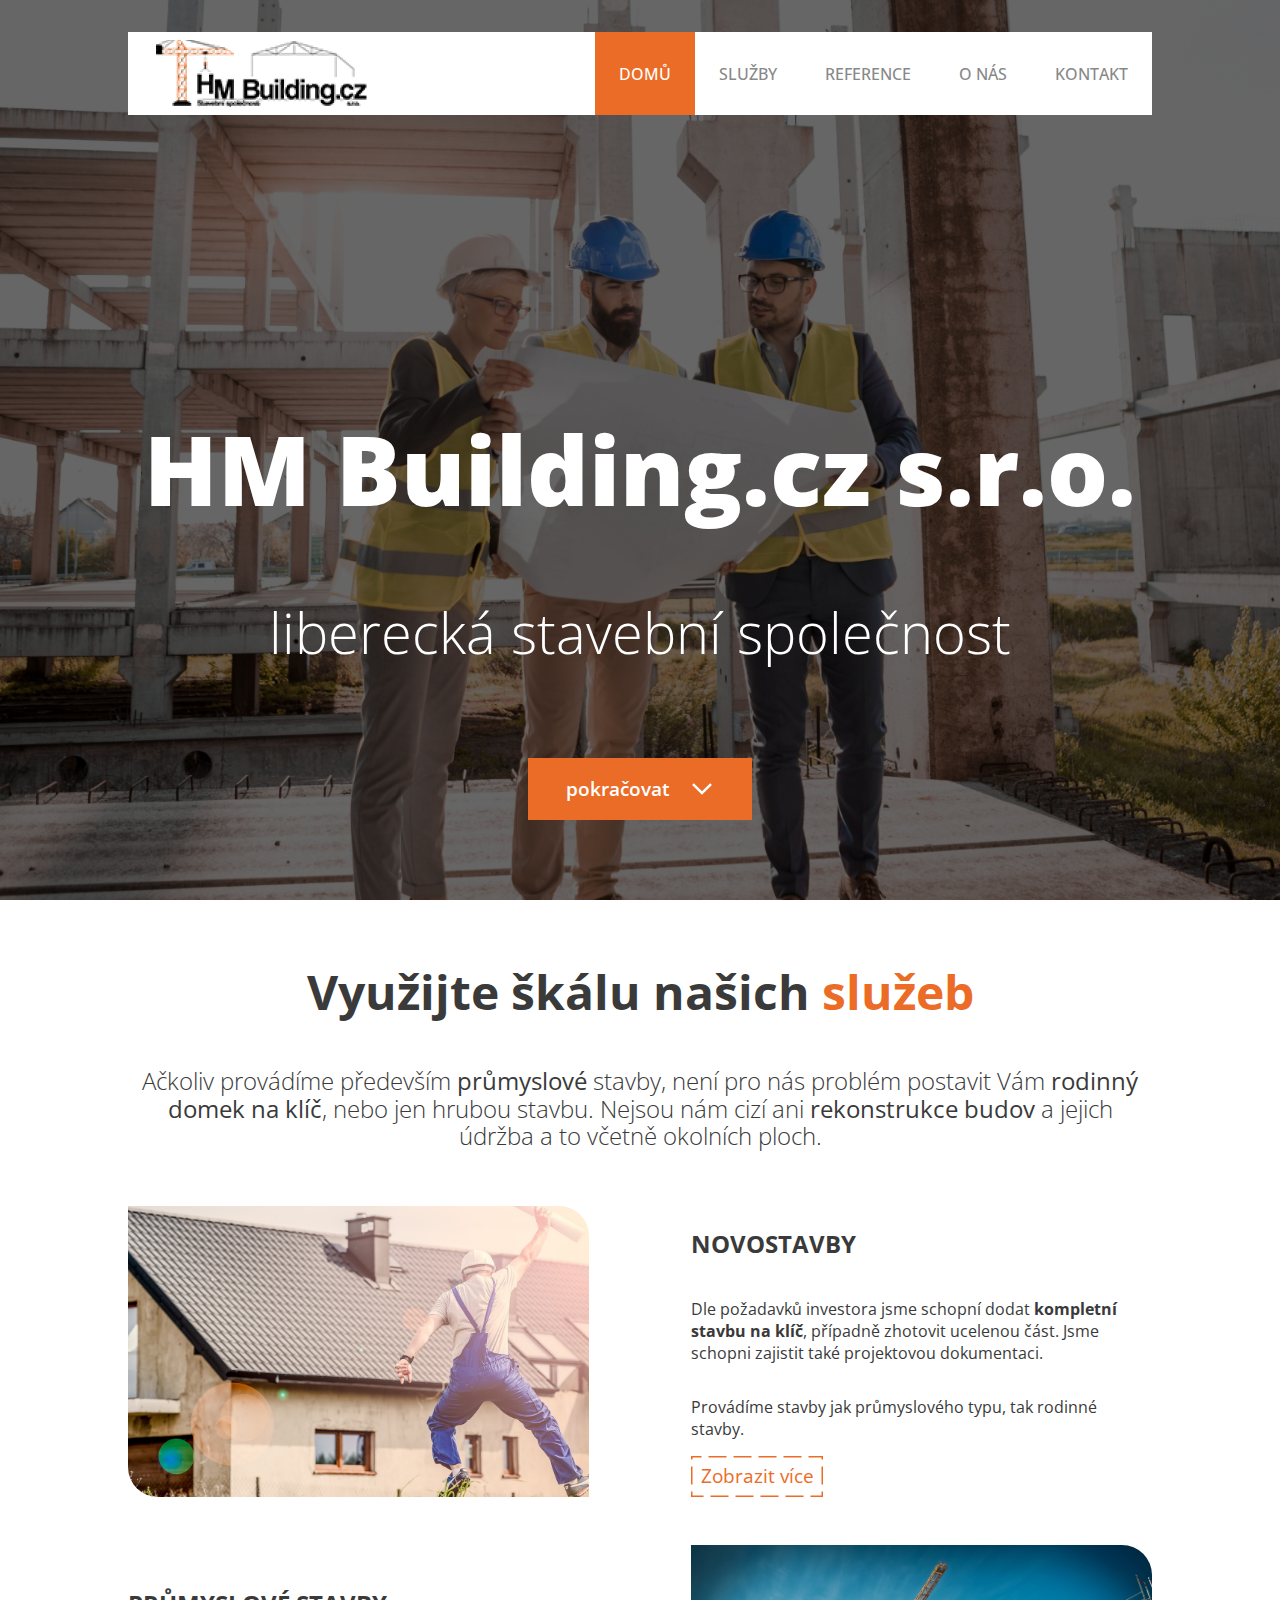
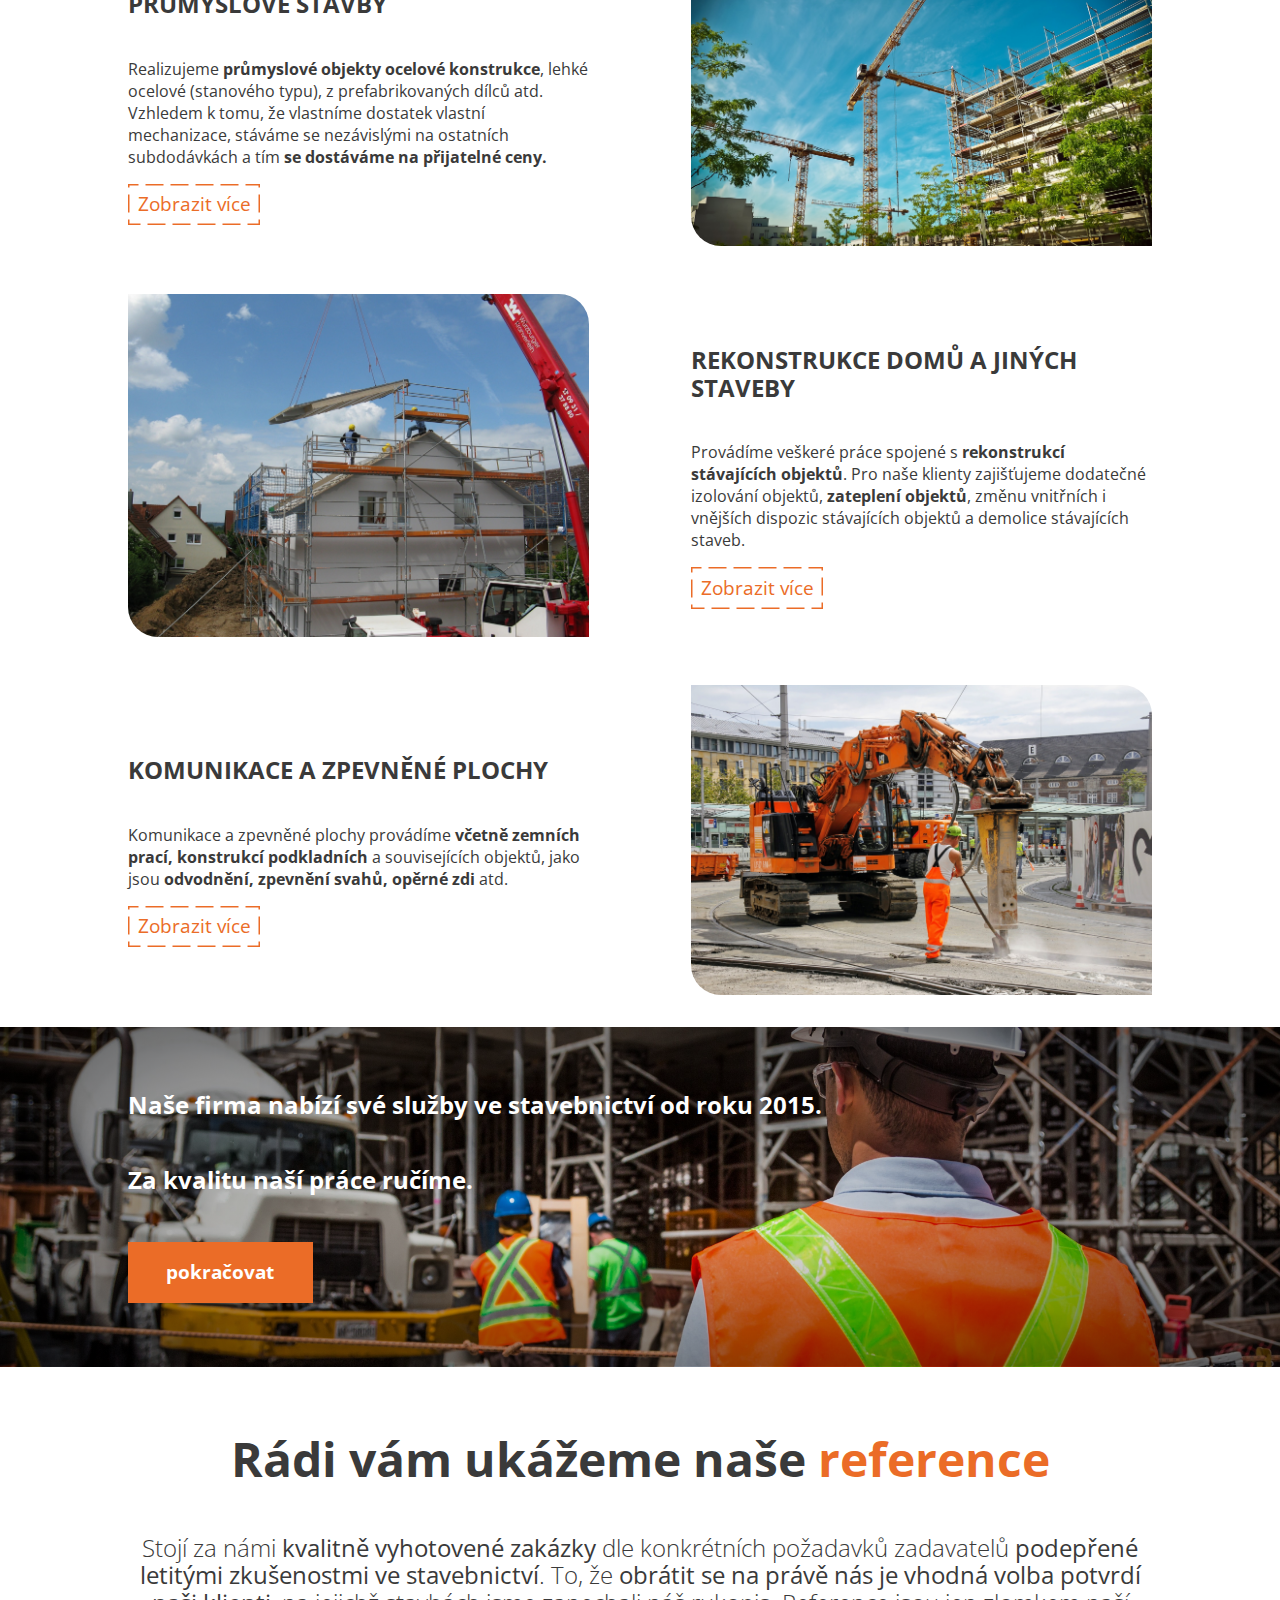
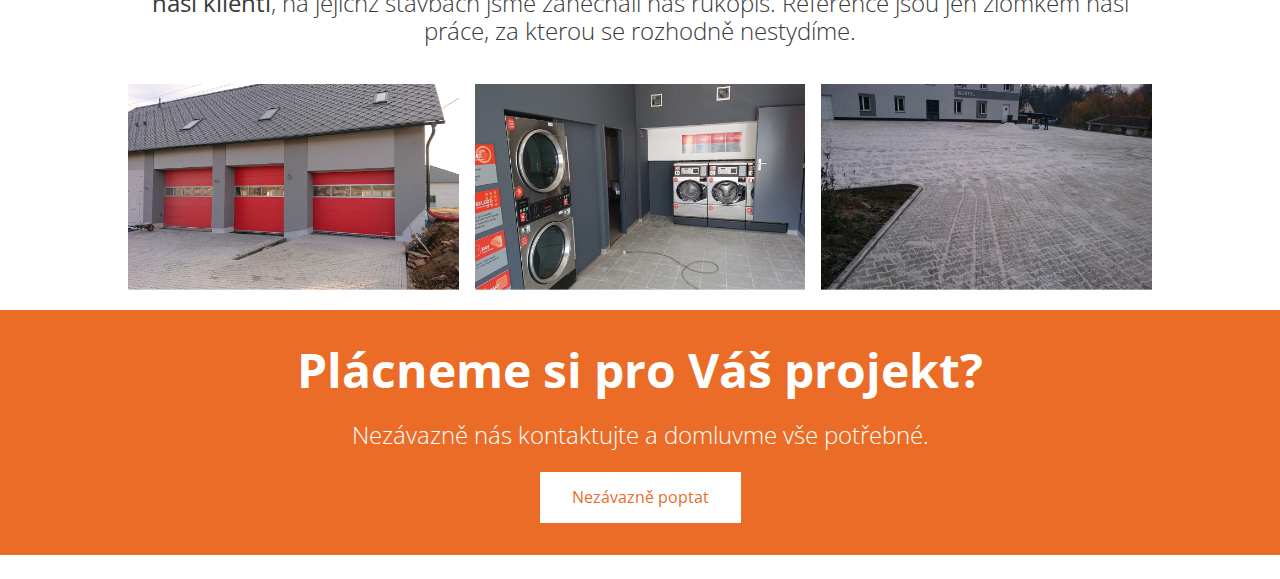
<file: index.html>
<!DOCTYPE html>
<html lang="cs">

<head>
    <meta charset="UTF-8">
    <meta name="viewport" content="width=device-width, initial-scale=1.0">
    <meta http-equiv="X-UA-Compatible" content="ie=edge">
    <meta name="HM Building.cz s.r.o." content="liberecká stavební společnost">
    <meta name="keywords" content="html,cheatsheet" />
    <title>HM Building.cz s.r.o.</title>
    <link rel="logo" href="media/logo.png">
    <link type="text/css" rel="stylesheet" href="styles/main-style.css">
    <link type="text/css" href="styles/normalize.css" rel="stylesheet">

</head>

<body>
    <header>
        <nav class="topnav" id="myTopnav">
            <div class="topnav-info">
                <a href="index.html" class="lg"></a>
                <a class="icon" id="menu">
                    <p class="topnav-info-menu" id="menu">MENU</p>
                    <img src="media/lines.svg" style="height: 50px; width: 50px;" id="menu" alt="menu">
                </a>
            </div>
            <menu class="links links" id="menu-inside">
                <li><a href="index.html" class="active">Domů</a></li>
                <li><a href="./index.html#sluzba">Služby</a></li>
                <li><a href="./index.html#reference">Reference</a></li>
                <li><a href="pages/o-nas.html">O nás</a></li>
                <li><a href="pages/kontakty.html">Kontakt</a></li>
            </menu>
        </nav>
        <div class="header-welcome-info">
            <h1 class="header-welcome-info-name">HM Building.cz s.r.o.</h1>
            <h1 class="header-welcome-info-desc">liberecká stavební společnost</h1>
            <a class="header-welcome-info-btn" href="#sluzby">
                <span>pokračovat</span><img src="media/arrow_back_ios_24px_outlined.svg" style="transform: rotate(-0.25turn)">
            </a>
        </div>
    </header>
    <main class="content-wrapper">

        <div class="content-wrapper-info" id="sluzby">
            <p class="content-wrapper-info-h">Využijte škálu našich <span class="orange">služeb</span></p>
            <p class="content-wrapper-info-p">Ačkoliv provádíme především <b>průmyslové</b> stavby, není pro nás problém postavit Vám <b>rodinný domek na klíč</b>, nebo jen hrubou stavbu. Nejsou nám cizí ani <b>rekonstrukce budov</b> a jejich údržba a to včetně okolních ploch.</p>
        </div>

        <div class="content-wrapper-combs" id="sluzba">
            <div class="content-wrapper-combs__img"><img class="image-responsive" src="media/sluzba-novostavby-1200w.jpg"></div>
            <div class="content-wrapper-combes__text">
                <h3 class="content-wrapper-combs__header">Novostavby</h3>
                <p class="content-wrapper-combs__desc">Dle požadavků investora jsme schopní dodat <b>kompletní stavbu na klíč</b>, případně zhotovit ucelenou část. Jsme schopni zajistit také projektovou dokumentaci. </p>
                <p class="content-wrapper-combs__desc">Provádíme stavby jak průmyslového typu, tak rodinné stavby.</p>
                <div><a class="content-wrapper-combs__btn orange" href="pages/novostavby.html">Zobrazit více</a></div>
            </div>
        </div>

        <div class="content-wrapper-combs">

            <div class="content-wrapper-combs__img"><img class="image-responsive" src="media/sluzba-prumyslove-stavby-1920w.jpg"></div>
            <div class="content-wrapper-combes__text">
                <h3 class="content-wrapper-combs__header">Průmyslové stavby</h3>
                <p class="content-wrapper-combs__desc">Realizujeme <b>průmyslové objekty ocelové konstrukce</b>, lehké ocelové (stanového typu), z prefabrikovaných dílců atd. Vzhledem k tomu, že vlastníme dostatek vlastní mechanizace, stáváme se nezávislými na ostatních subdodávkách a tím <b>se dostáváme na přijatelné ceny.</b></p>
                <div><a class="content-wrapper-combs__btn orange" href="pages/prumyslove-stavby.html">Zobrazit více</a></div>
            </div>
        </div>

        <div class="content-wrapper-combs">
            <div class="content-wrapper-combs__img"><img class="image-responsive" src="media/sluzba-rekonstrukce-1920w.jpg"></div>
            <div class="content-wrapper-combes__text">
                <h3 class="content-wrapper-combs__header">Rekonstrukce domů a jiných staveby</h3>
                <p class="content-wrapper-combs__desc">Provádíme veškeré práce spojené s <b>rekonstrukcí stávajících objektů</b>. Pro naše klienty zajišťujeme dodatečné izolování objektů, <b>zateplení objektů</b>, změnu vnitřních i vnějších dispozic stávajících objektů a demolice stávajících staveb.</p>
                <div><a class="content-wrapper-combs__btn orange" href="pages/rekonstrukce-domu.html">Zobrazit více</a></div>
            </div>
        </div>

        <div class="content-wrapper-combs">
            <div class="content-wrapper-combs__img"><img class="image-responsive" src="media/sluzba-komunikace-a-zpevnene-plochy-1200w.jpg"></div>
            <div class="content-wrapper-combes__text">
                <h3 class="content-wrapper-combs__header">Komunikace a zpevněné plochy</h3>
                <p class="content-wrapper-combs__desc">Komunikace a zpevněné plochy provádíme <b>včetně zemních prací, konstrukcí podkladních</b> a souvisejících objektů, jako jsou <b>odvodnění, zpevnění svahů, opěrné zdi</b> atd.</p>
                <div><a class="content-wrapper-combs__btn orange" href="pages/komunikace-a-zpevnene-plochy.html">Zobrazit více</a></div>
            </div>
        </div>

        <div class="content-wrapper-infostoppper">
            <p class="content-wrapper-infostoppper__p">Naše firma nabízí své služby ve stavebnictví od roku 2015.</p>
            <p class="content-wrapper-infostoppper__p">Za kvalitu naší práce ručíme.</p>
            <a class="content-wrapper-infostoppper__btn" href="pages/kontakty.html">pokračovat</a>
        </div>
        <div class="content-wrapper-info">
            <p class="content-wrapper-info-h">Rádi vám ukážeme naše <span class="orange">reference</span></p>
            <p class="content-wrapper-info-p">Stojí za námi <b>kvalitně vyhotovené zakázky</b> dle konkrétních požadavků zadavatelů <b>podepřené letitými zkušenostmi ve stavebnictví</b>. To, že <b>obrátit se na právě nás je vhodná volba potvrdí naši klienti</b>, na jejichž stavbách jsme zanechali náš rukopis. Reference jsou jen zlomkem naší práce, za kterou se rozhodně nestydíme.</p>
        </div>
        <div class="content-wrapper-reference" id="reference">
            <a class="content-wrapper-reference-item" href="pages/hasicska-zbrojnice.html">
                <img src="media/reference/reference-hasicska-zbrojnice-600w.jpg" class="content-wrapper-reference-item__img">
                <p class="content-wrapper-reference-item__header">Hasičská zbrojnice</p>
                <p class="content-wrapper-reference-item__p">celková rekonstrukce</p>
            </a>
            <a class="content-wrapper-reference-item" href="pages/samoobsluzna-pradelna.html">
                <img src="media/reference/reference-pradelna-600w.jpg" class="content-wrapper-reference-item__img">
                <p class="content-wrapper-reference-item__header">Samoobslužná prádelna</p>
                <p class="content-wrapper-reference-item__p">stavební úpravy a opravy</p>
            </a>
            <a class="content-wrapper-reference-item" href="pages/venkovni-plochy-restyl.html">
                <img src="media/reference/reference-plocha-600w.jpg" class="content-wrapper-reference-item__img">
                <p class="content-wrapper-reference-item__header">Venkovní plochy Restyl</p>
                <p class="content-wrapper-reference-item__p">provedení venkovnách ploch</p>
            </a>
        </div>
    </main>

    <nav>

    </nav>
    <footer class="footer">
        <p class="ftr-1st-text">Plácneme si pro Váš projekt?</p>
        <p class="ftr-2nd-text">Nezávazně nás kontaktujte a domluvme vše potřebné.</p>
        <a class="btn-ftr" href="pages/kontakty.html">
            Nezávazně poptat
        </a>
    </footer>


    <script>
        var menuIcon = document.getElementById("menu");
        var menuInside = document.getElementById("menu-inside");

        menuIcon.addEventListener('click', function() {
            if (menuInside.classList.contains("links-open")) {
                menuInside.className = "links";
            } else {
                menuInside.className = "links-open";
            }
        });

        window.addEventListener('click', function(e) {
            if (menuInside.classList.contains("links-open") &&
                e.target.id != "menu-inside" &&
                e.target.id != "menu") {
                menuInside.className = "links";
            }
        });
    </script>
</body></html>
</file>
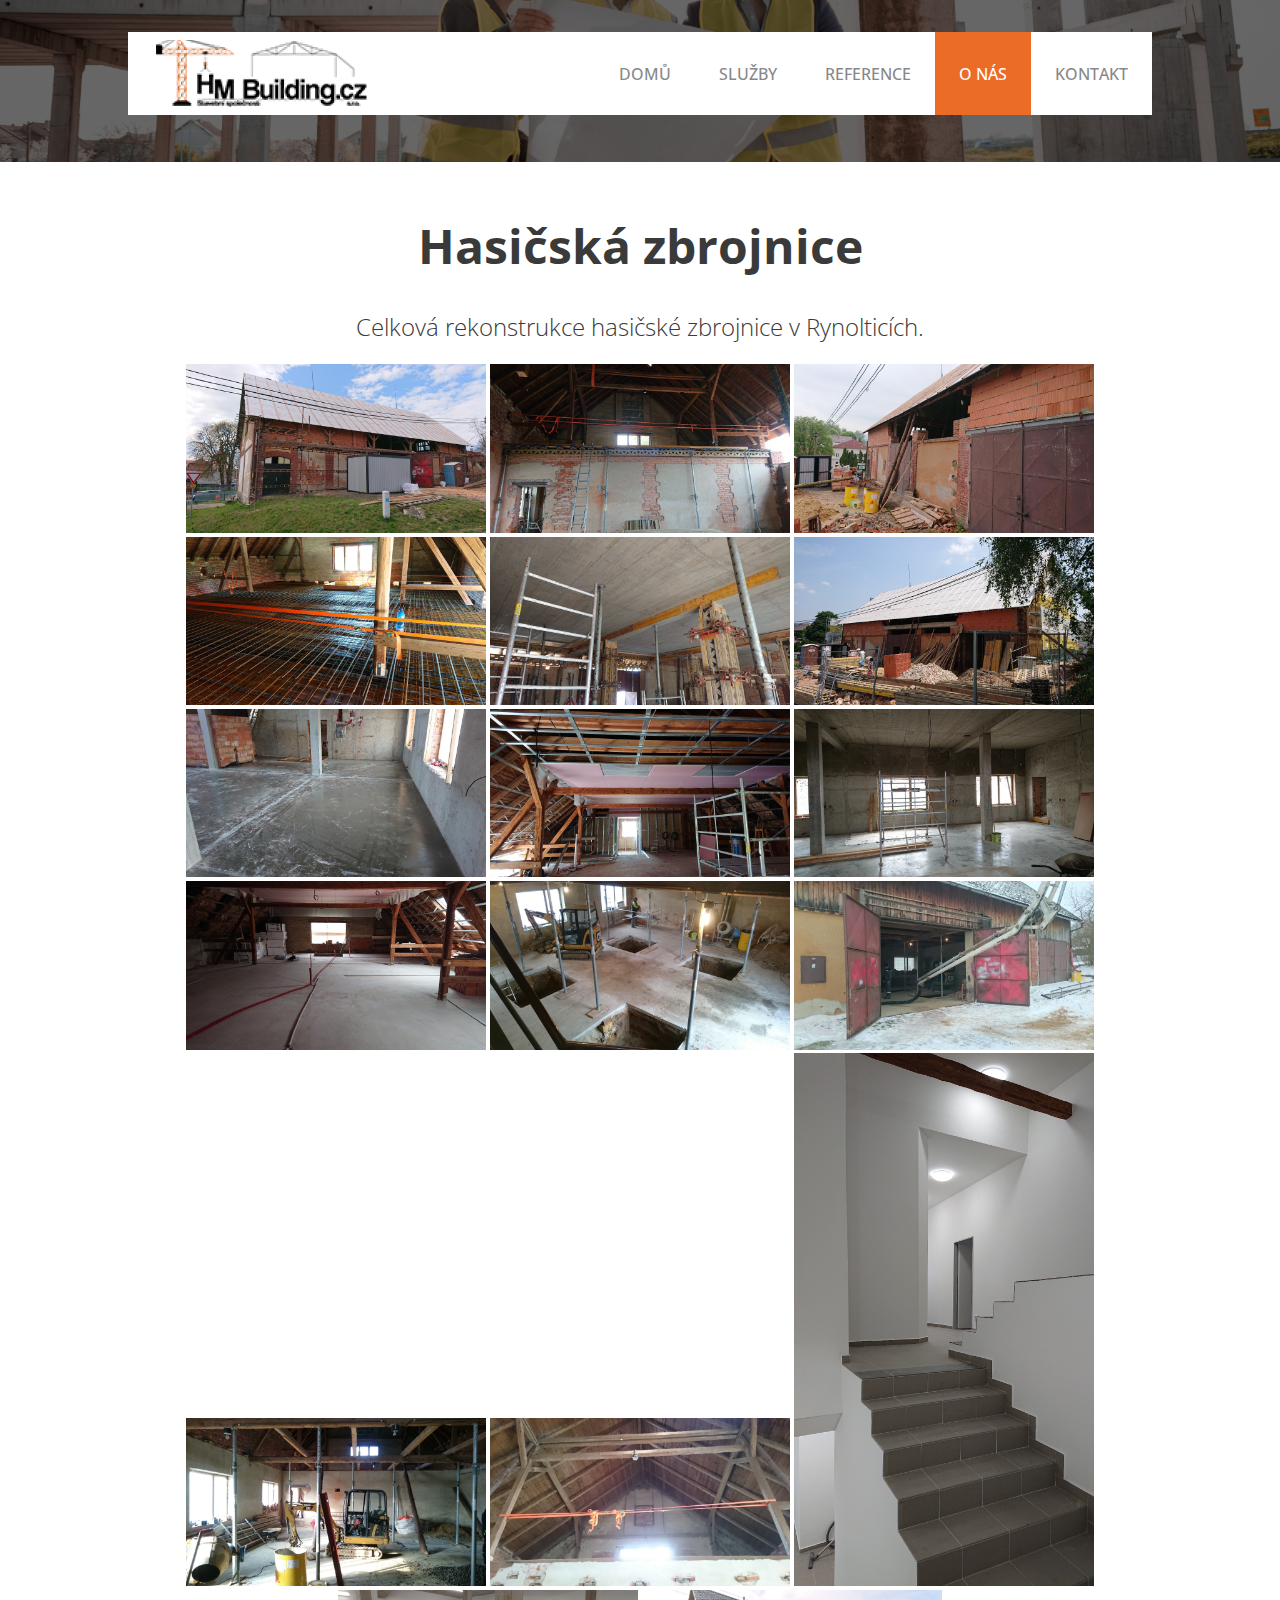
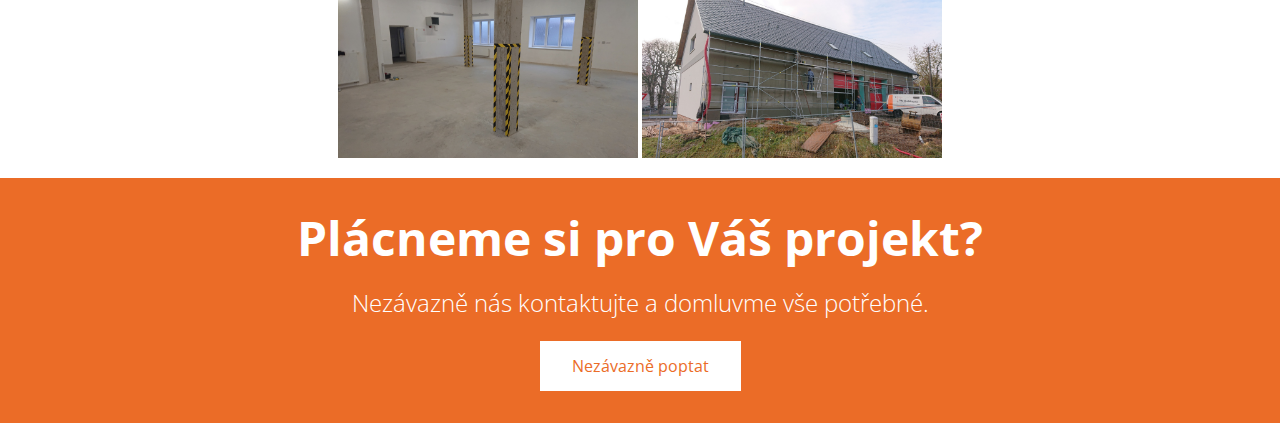
<file: pages/hasicska-zbrojnice.html>
<!DOCTYPE html>
<html lang="cs">

<head>
    <meta charset="UTF-8">
    <meta name="viewport" content="width=device-width, initial-scale=1.0">
    <meta http-equiv="X-UA-Compatible" content="ie=edge">
    <meta name="HM Building.cz s.r.o." content="liberecká stavební společnost">
    <meta name="keywords" content="html,cheatsheet" />
    <title>HM Building.cz s.r.o.</title>
    <link rel="logo" href="media/logo.png">
    <link type="text/css" rel="stylesheet" href="../styles/main-style.css">
    <link type="text/css" href="../styles/normalize.css" rel="stylesheet">

</head>

<body>
    <header class="no-header">
        <nav class="topnav" id="myTopnav">
            <div class="topnav-info">
                <a href="../index.html" class="lg"></a>
                <a class="icon" id="menu">
                    <p class="topnav-info-menu" id="menu">MENU</p>
                    <img src="../media/lines.svg" style="height: 50px; width: 50px;" id="menu" alt="menu">
                </a>
            </div>
            <menu class="links" id="menu-inside">
                <li><a href="../index.html">Domů</a></li>
                <li><a href="./index.html#sluzba">Služby</a></li>
                <li><a href="../index.html#reference">Reference</a></li>
                <li><a href="o-nas.html" class="active">O nás</a></li>
                <li><a href="kontakty.html">Kontakt</a></li>
            </menu>
        </nav>

    </header>
    <main class="content-wrapper">

        <div class="content-wrapper-info">
            <h2 class="content-wrapper-info-h">Hasičská zbrojnice</h2>
            <p class="content-wrapper-info-p">
                Celková rekonstrukce hasičské zbrojnice v Rynolticích.
            </p>
            <div class="content-wrapper-info_images">
                <img src="../media/reference/hasicska-zbrojnice/reference-hz-01.jpeg" alt="zbrojnice">
                <img src="../media/reference/hasicska-zbrojnice/reference-hz-02.jpeg" alt="zbrojnice">
                <img src="../media/reference/hasicska-zbrojnice/reference-hz-03.jpeg" alt="zbrojnice">
                <img src="../media/reference/hasicska-zbrojnice/reference-hz-04.jpeg" alt="zbrojnice">
                <img src="../media/reference/hasicska-zbrojnice/reference-hz-05.jpeg" alt="zbrojnice">
                <img src="../media/reference/hasicska-zbrojnice/reference-hz-06.jpeg" alt="zbrojnice">
                <img src="../media/reference/hasicska-zbrojnice/reference-hz-07.jpeg" alt="zbrojnice">
                <img src="../media/reference/hasicska-zbrojnice/reference-hz-08.jpeg" alt="zbrojnice">
                <img src="../media/reference/hasicska-zbrojnice/reference-hz-09.jpeg" alt="zbrojnice">
                <img src="../media/reference/hasicska-zbrojnice/reference-hz-10.jpeg" alt="zbrojnice">
                <img src="../media/reference/hasicska-zbrojnice/reference-hz-11.jpeg" alt="zbrojnice">
                <img src="../media/reference/hasicska-zbrojnice/reference-hz-12.jpeg" alt="zbrojnice">
                <img src="../media/reference/hasicska-zbrojnice/reference-hz-14.jpeg" alt="zbrojnice">
                <img src="../media/reference/hasicska-zbrojnice/reference-hz-15.jpeg" alt="zbrojnice">
                <img src="../media/reference/hasicska-zbrojnice/reference-hz-16.jpeg" alt="zbrojnice" class="tall">
                <img src="../media/reference/hasicska-zbrojnice/reference-hz-17.jpeg" alt="zbrojnice">
                <img src="../media/reference/hasicska-zbrojnice/reference-hz-18.jpeg" alt="zbrojnice">
            </div>
        </div>
    </main>
    <footer class="footer">
        <p class="ftr-1st-text">Plácneme si pro Váš projekt?</p>
        <p class="ftr-2nd-text">Nezávazně nás kontaktujte a domluvme vše potřebné.</p>
        <a class="btn-ftr" href="kontakty.html">
            Nezávazně poptat
        </a>
    </footer>


    <script>
        var menuIcon = document.getElementById("menu")
        menuIcon.addEventListener('click', function() {
            if (document.getElementById("menu-inside").style.display == "flex") {
                document.getElementById("menu-inside").style.display = "none";
            } else {
                document.getElementById("menu-inside").style.display = "flex";
            }
        })

        window.addEventListener('click', function(e) {
            if (document.getElementById("menu-inside").style.display == "flex" &&
                e.target.id != "menu-inside" &&
                e.target.id != "menu") {
                document.getElementById("menu-inside").style.display = "none";
            }
        })

    </script>
</body>

</html>
</file>
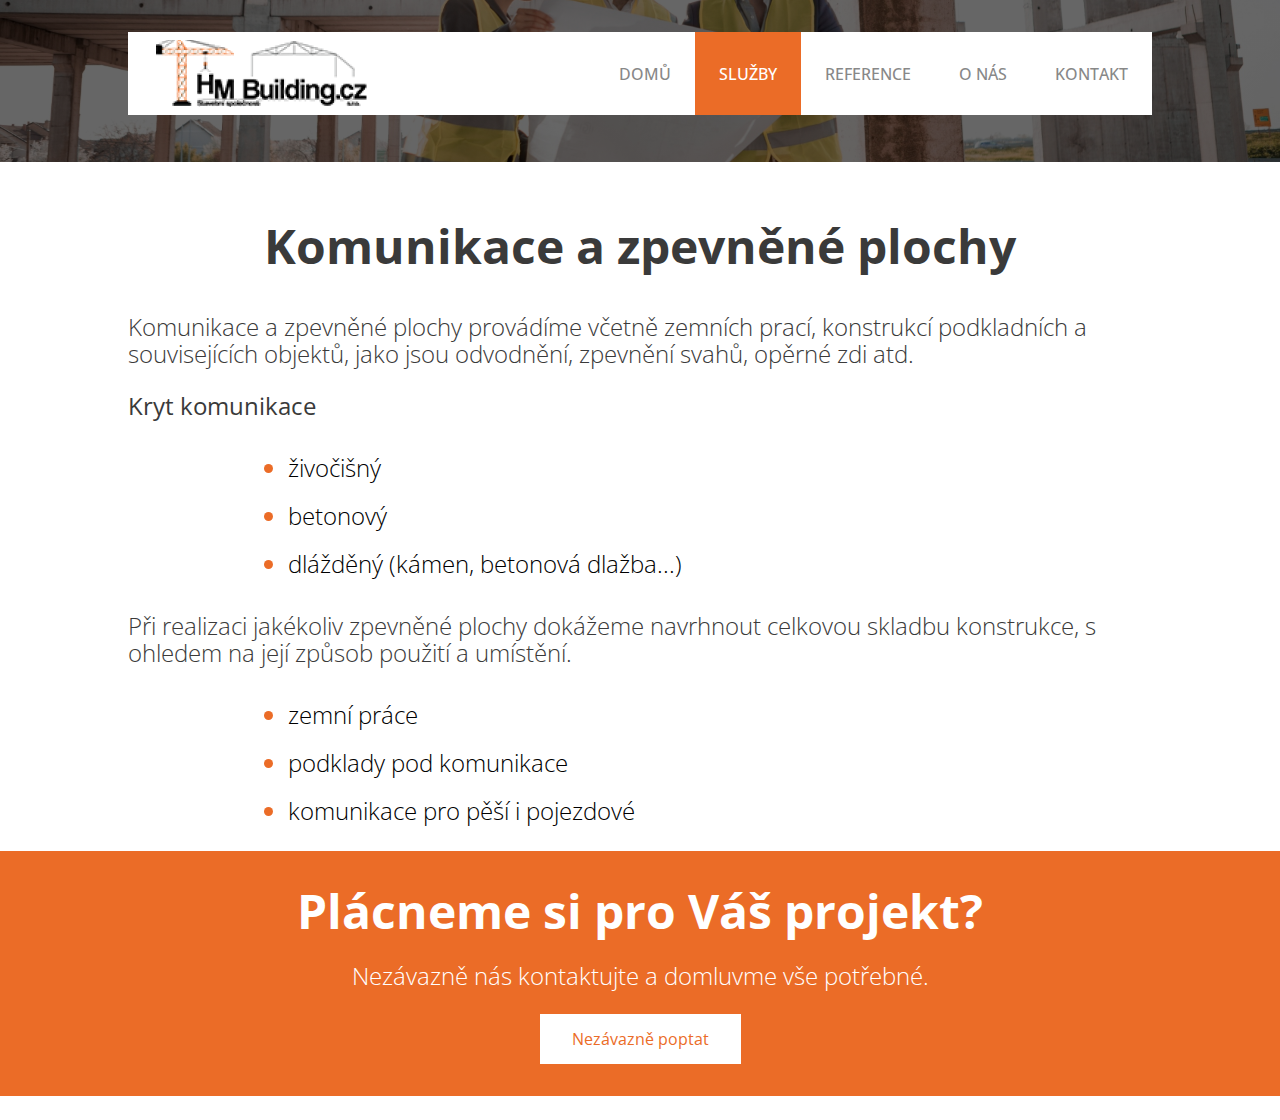
<file: pages/komunikace-a-zpevnene-plochy.html>
<!DOCTYPE html>
<html lang="cs">

<head>
    <meta charset="UTF-8">
    <meta name="viewport" content="width=device-width, initial-scale=1.0">
    <meta http-equiv="X-UA-Compatible" content="ie=edge">
    <meta name="HM Building.cz s.r.o." content="liberecká stavební společnost">
    <meta name="keywords" content="html,cheatsheet" />
    <title>HM Building.cz s.r.o.</title>
    <link rel="logo" href="media/logo.png">
    <link type="text/css" rel="stylesheet" href="../styles/main-style.css">
    <link type="text/css" href="../styles/normalize.css" rel="stylesheet">

</head>

<body>
    <header class="no-header">
        <nav class="topnav" id="myTopnav">
            <div class="topnav-info">
                <a href="../index.html" class="lg"></a>
                <a class="icon" onclick="myFunction()" id="menu">
                    <p class="topnav-info-menu" id="menu">MENU</p>
                    <img src="../media/lines.svg" style="height: 50px; width: 50px;" id="menu" alt="menu">
                </a>
            </div>
            <menu class="links" id="menu-inside">
                <li><a href="../index.html">Domů</a></li>
                <li><a href="../index.html#sluzba" class="active">Služby</a></li>
                <li><a href="../index.html#reference">Reference</a></li>
                <li><a href="o-nas.html">O nás</a></li>
                <li><a href="kontakty.html">Kontakt</a></li>
            </menu>
        </nav>

    </header>
    <main class="content-wrapper">

        <div class="content-wrapper-info">
            <h2 class="content-wrapper-info-h">Komunikace a zpevněné plochy</h2>
            <p class="content-wrapper-info-p content-wrapper-info-p-butno">Komunikace a zpevněné plochy provádíme včetně zemních prací, konstrukcí podkladních a souvisejících objektů, jako jsou odvodnění, zpevnění svahů, opěrné zdi atd.</p>

            <p class="content-wrapper-info-p content-wrapper-info-p-butno">
                <b>Kryt komunikace</b>
            </p>

            <ul class="content-wrapper__list">
                <li><span>živočišný</span></li>
                <li><span>betonový</span></li>
                <li><span>dlážděný (kámen, betonová dlažba...)</span></li>
            </ul>

            <p class="content-wrapper-info-p content-wrapper-info-p-butno">
                Při realizaci jakékoliv zpevněné plochy dokážeme navrhnout celkovou skladbu konstrukce, s ohledem na její způsob použití a umístění.
            </p>

            <ul class="content-wrapper__list">
                <li><span>zemní práce</span></li>
                <li><span>podklady pod komunikace</span></li>
                <li><span>komunikace pro pěší i pojezdové</span></li>
            </ul>

        </div>
    </main>
    <footer class="footer">
        <p class="ftr-1st-text">Plácneme si pro Váš projekt?</p>
        <p class="ftr-2nd-text">Nezávazně nás kontaktujte a domluvme vše potřebné.</p>
        <a class="btn-ftr" href="kontakty.html">
            Nezávazně poptat
        </a>
    </footer>


    <script>
        var menuIcon = document.getElementById("menu")
        menuIcon.addEventListener('click', function() {
            if (document.getElementById("menu-inside").style.display == "flex") {
                document.getElementById("menu-inside").style.display = "none";
            } else {
                document.getElementById("menu-inside").style.display = "flex";
            }
        })

        window.addEventListener('click', function(e) {
            if (document.getElementById("menu-inside").style.display == "flex" &&
                e.target.id != "menu-inside" &&
                e.target.id != "menu") {
                document.getElementById("menu-inside").style.display = "none";
            }
        })
    </script>
</body></html>
</file>
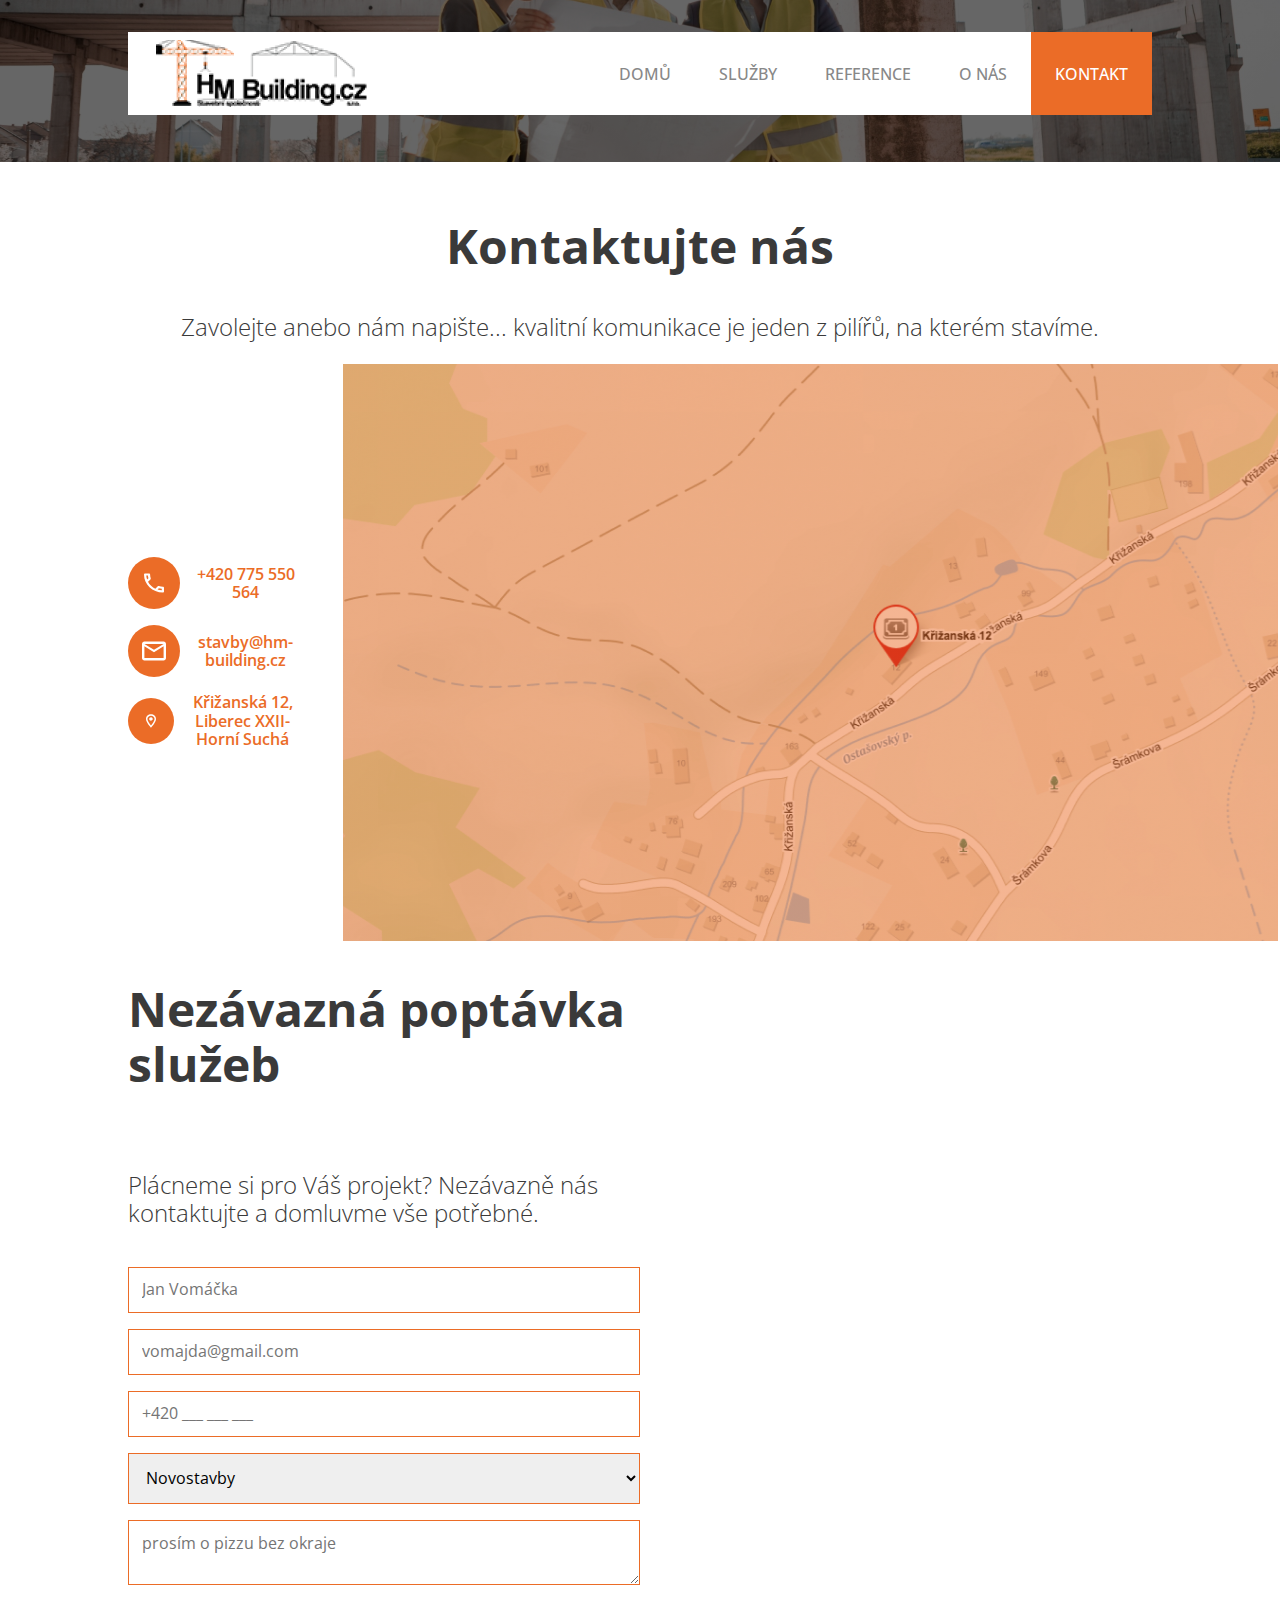
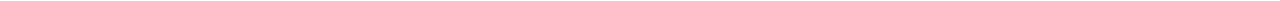
<file: pages/kontakty.html>
<!DOCTYPE html>
<html lang="cs">

<head>
    <meta charset="UTF-8">
    <meta name="viewport" content="width=device-width, initial-scale=1.0">
    <meta http-equiv="X-UA-Compatible" content="ie=edge">
    <meta name="HM Building.cz s.r.o." content="liberecká stavební společnost">
    <meta name="keywords" content="html,cheatsheet" />
    <title>HM Building.cz s.r.o.</title>
    <link rel="logo" href="media/logo.png">
    <link type="text/css" rel="stylesheet" href="../styles/main-style.css">
    <link type="text/css" href="../styles/normalize.css" rel="stylesheet">

</head>

<body>
    <header class="no-header">
        <nav class="topnav" id="myTopnav">
            <div class="topnav-info">
                <a href="../index.html" class="lg"></a>
                <a class="icon" onclick="myFunction()" id="menu">
                    <p class="topnav-info-menu" id="menu">MENU</p>
                    <img src="../media/lines.svg" style="height: 50px; width: 50px;" id="menu" alt="menu">
                </a>
            </div>
            <menu class="links" id="menu-inside">
                <li><a href="../index.html">Domů</a></li>
                <li><a href="../index.html#sluzba">Služby</a></li>
                <li><a href="../index.html#reference">Reference</a></li>
                <li><a href="o-nas.html">O nás</a></li>
                <li><a href="kontakty.html" class="active">Kontakt</a></li>
            </menu>
        </nav>

    </header>
    <main class="content-wrapper">

        <div class="content-wrapper-info">
            <h2 class="content-wrapper-info-h">Kontaktujte nás</h2>
            <p class="content-wrapper-info-p">
                Zavolejte anebo nám napište... kvalitní komunikace je jeden z pilířů, na kterém stavíme.
            </p>
            <section class="content-wrapper-info-contacts">
                <div class="content-wrapper-info-contacts__item">
                    <a href="tel:+420 775 550 564">
                        <div class="content-wrapper-info__icon">
                            <img src="../media/local_phone_24px.svg">
                        </div>
                        +420 775 550 564
                    </a>

                    <a href="mailto:stavby@hm-building.cz">
                        <div class="content-wrapper-info__icon">
                            <img src="../media/mail_24px.svg">
                        </div>
                        stavby@hm-building.cz
                    </a>

                    <a href="https://www.google.com/maps/place/Křižanská+12,+Horní+Suchá,+460+10+Liberec/@50.7600366,15.0014291,17z/data=!4m5!3m4!1s0x470936fe7ea6ccbb:0x362ba2cad58e444!8m2!3d50.760661!4d15.0022228?hl=cs-CZ">
                        <div class="content-wrapper-info__icon">
                            <img src="../media/room_24px.svg">
                        </div>
                        Křižanská 12, Liberec XXII-Horní Suchá
                    </a>
                </div>

                <div class="mapa"></div>
            </section>
            <div class="content-wrapper-info__input">
                <h2 class="content-wrapper-info-h" style="text-align: left;">Nezávazná poptávka služeb</h2>
                <p class="content-wrapper-info-p" style="text-align: left;">
                    Plácneme si pro Váš projekt? Nezávazně nás kontaktujte a domluvme vše potřebné.
                </p>
                <input type="text" name="textfield" placeholder="Jan Vomáčka" class="input-box">
                <input type="text" name="textfield" placeholder="vomajda@gmail.com" class="input-box">
                <input type="text" name="textfield" placeholder="+420 ___ ___ ___" class="input-box">
                <select name="selectoptions" class="input-box">
                    <option value="option1">Novostavby</option>
                    <option value="option2">Průmyslové stavby</option>
                    <option value="option2">Rekonstrukce domů a jiných staveb</option>
                    <option value="option2">Komunikace a zpevněné plochy</option>
                </select>
                <textarea name="textarea" placeholder="prosím o pizzu bez okraje" class="input-box input-box_big"></textarea>
            </div>
        </div>
    </main>



    <script>
        var menuIcon = document.getElementById("menu")
        menuIcon.addEventListener('click', function() {
            if (document.getElementById("menu-inside").style.display == "flex") {
                document.getElementById("menu-inside").style.display = "none";
            } else {
                document.getElementById("menu-inside").style.display = "flex";
            }
        })

        window.addEventListener('click', function(e) {
            if (document.getElementById("menu-inside").style.display == "flex" &&
                e.target.id != "menu-inside" &&
                e.target.id != "menu") {
                document.getElementById("menu-inside").style.display = "none";
            }
        })
    </script>
</body></html>
</file>
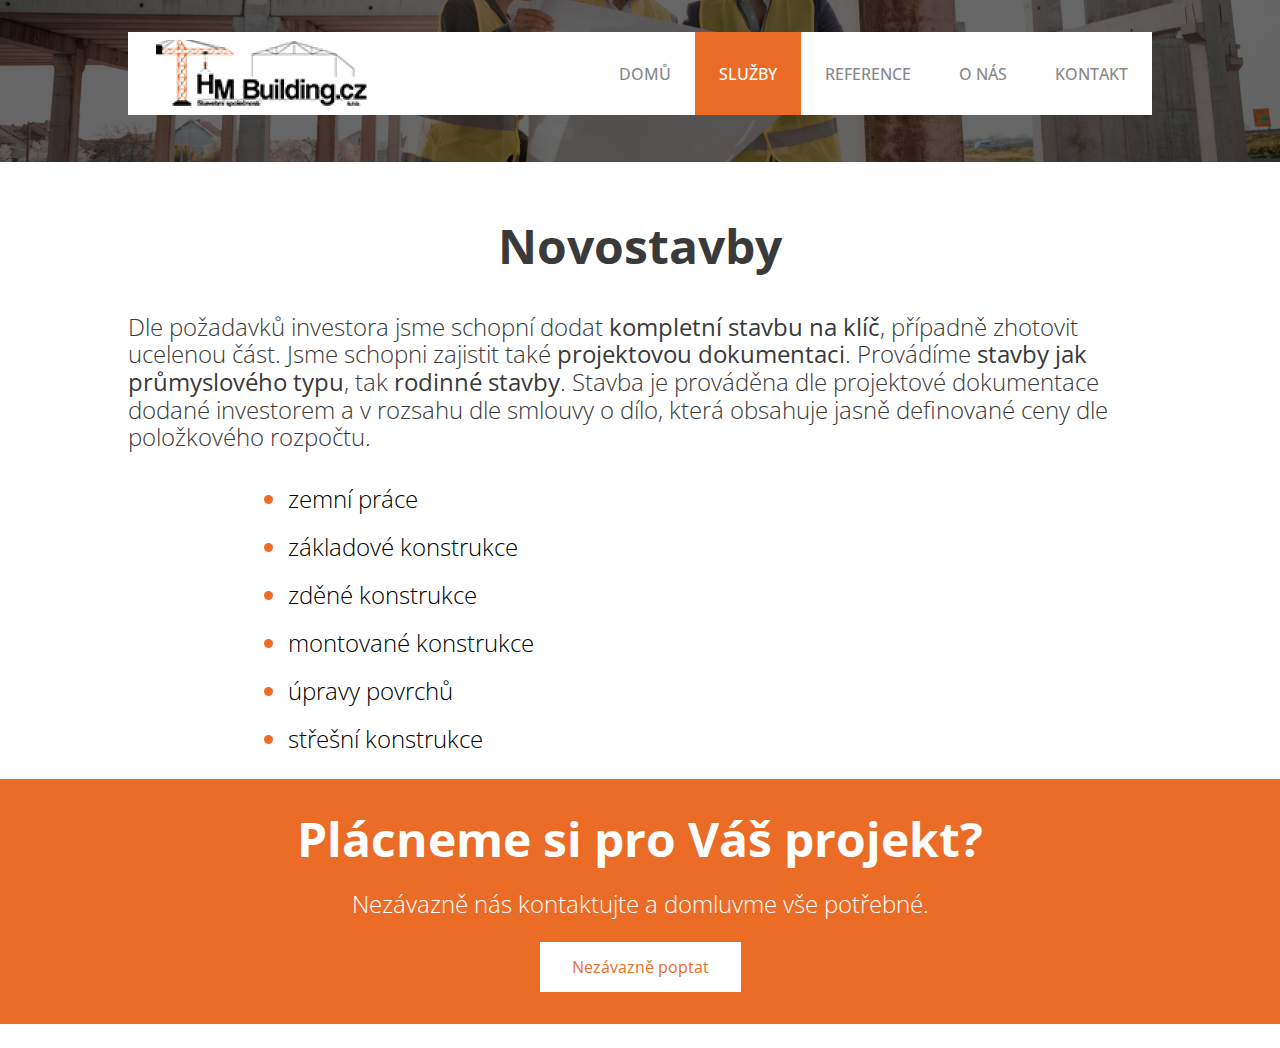
<file: pages/novostavby.html>
<!DOCTYPE html>
<html lang="cs">

<head>
    <meta charset="UTF-8">
    <meta name="viewport" content="width=device-width, initial-scale=1.0">
    <meta http-equiv="X-UA-Compatible" content="ie=edge">
    <meta name="HM Building.cz s.r.o." content="liberecká stavební společnost">
    <meta name="keywords" content="html,cheatsheet" />
    <title>HM Building.cz s.r.o.</title>
    <link rel="logo" href="media/logo.png">
    <link type="text/css" rel="stylesheet" href="../styles/main-style.css">
    <link type="text/css" href="../styles/normalize.css" rel="stylesheet">

</head>

<body>
    <header class="no-header">
        <nav class="topnav" id="myTopnav">
            <div class="topnav-info">
                <a href="../index.html" class="lg"></a>
                <a class="icon" onclick="myFunction()" id="menu">
                    <p class="topnav-info-menu" id="menu">MENU</p>
                    <img src="../media/lines.svg" style="height: 50px; width: 50px;" id="menu" alt="menu">
                </a>
            </div>
            <menu class="links" id="menu-inside">
                <li><a href="../index.html">Domů</a></li>
                <li><a href="../index.html#sluzba" class="active">Služby</a></li>
                <li><a href="../index.html#reference">Reference</a></li>
                <li><a href="o-nas.html">O nás</a></li>
                <li><a href="kontakty.html">Kontakt</a></li>
            </menu>
        </nav>

    </header>
    <main class="content-wrapper">

        <div class="content-wrapper-info">
            <h2 class="content-wrapper-info-h">Novostavby</h2>
            <p class="content-wrapper-info-p content-wrapper-info-p-butno">Dle požadavků investora jsme schopní dodat <b>kompletní stavbu na klíč</b>, případně zhotovit ucelenou část. Jsme schopni zajistit také <b>projektovou dokumentaci</b>. Provádíme <b>stavby jak průmyslového typu</b>, tak <b>rodinné stavby</b>. Stavba je prováděna dle projektové dokumentace dodané investorem a v rozsahu dle smlouvy o dílo, která obsahuje jasně definované ceny dle položkového rozpočtu.</p>

            <ul class="content-wrapper__list">
                <li><span>zemní práce</span></li>
                <li><span>základové konstrukce</span></li>
                <li><span>zděné konstrukce</span></li>
                <li><span>montované konstrukce</span></li>
                <li><span>úpravy povrchů</span></li>
                <li><span>střešní konstrukce</span></li>
            </ul>
        </div>
    </main>
    <footer class="footer">
        <p class="ftr-1st-text">Plácneme si pro Váš projekt?</p>
        <p class="ftr-2nd-text">Nezávazně nás kontaktujte a domluvme vše potřebné.</p>
        <a class="btn-ftr" href="kontakty.html">
            Nezávazně poptat
        </a>
    </footer>


    <script>
        var menuIcon = document.getElementById("menu")
        menuIcon.addEventListener('click', function() {
            if (document.getElementById("menu-inside").style.display == "flex") {
                document.getElementById("menu-inside").style.display = "none";
            } else {
                document.getElementById("menu-inside").style.display = "flex";
            }
        })

        window.addEventListener('click', function(e) {
            if (document.getElementById("menu-inside").style.display == "flex" &&
                e.target.id != "menu-inside" &&
                e.target.id != "menu") {
                document.getElementById("menu-inside").style.display = "none";
            }
        })
    </script>
</body></html>
</file>
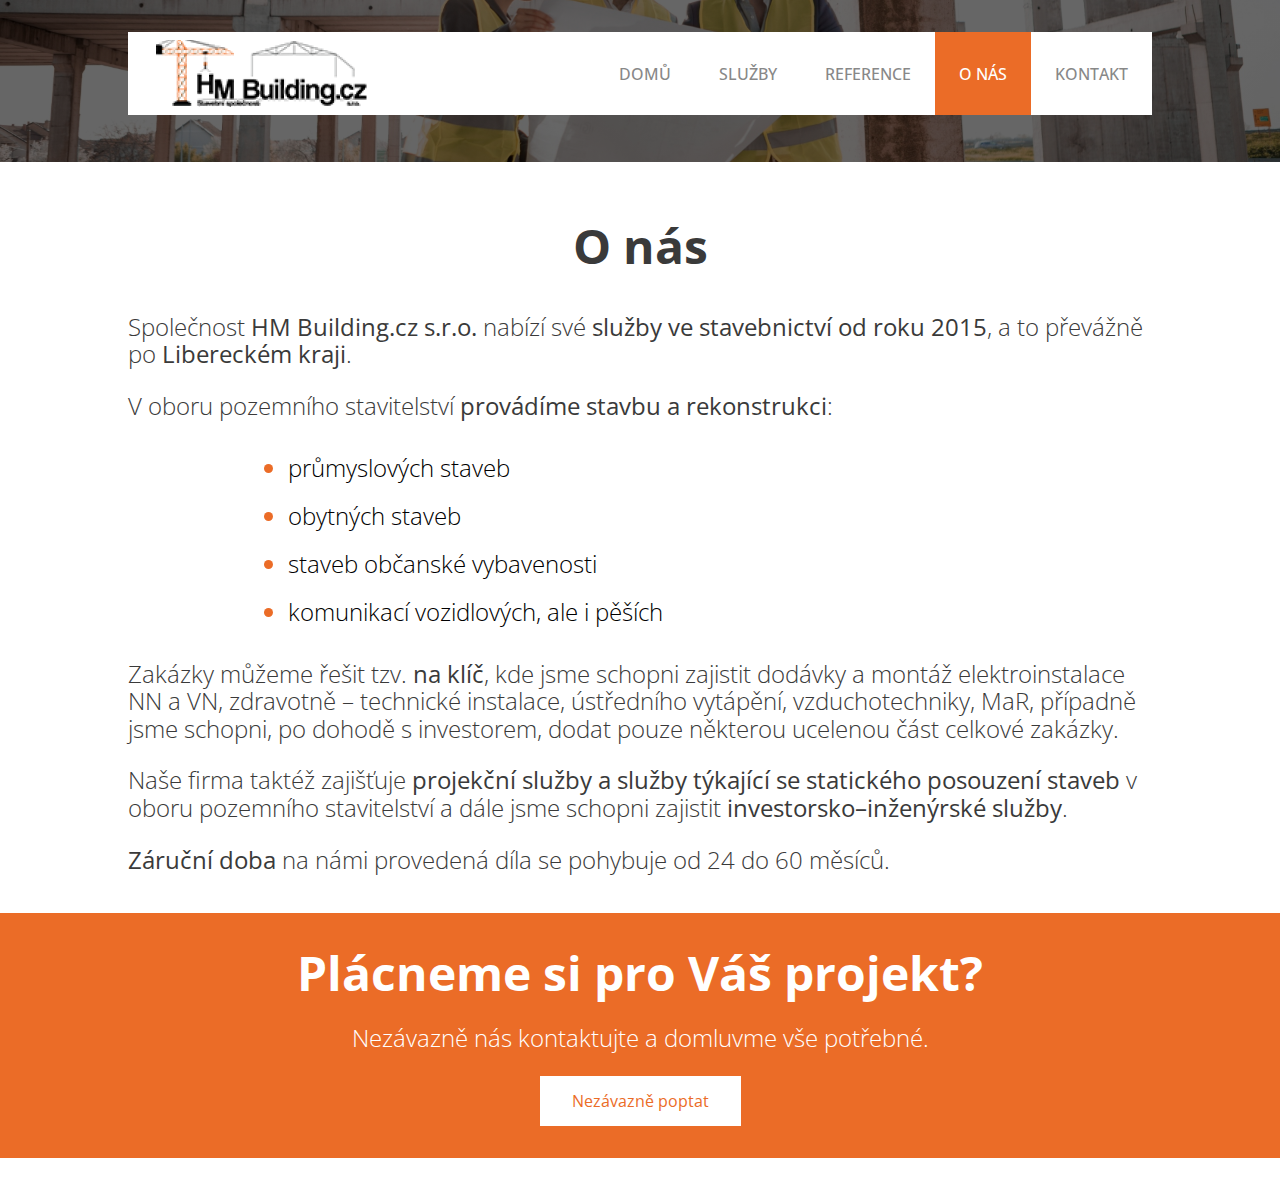
<file: pages/o-nas.html>
<!DOCTYPE html>
<html lang="cs">

<head>
    <meta charset="UTF-8">
    <meta name="viewport" content="width=device-width, initial-scale=1.0">
    <meta http-equiv="X-UA-Compatible" content="ie=edge">
    <meta name="HM Building.cz s.r.o." content="liberecká stavební společnost">
    <meta name="keywords" content="html,cheatsheet" />
    <title>HM Building.cz s.r.o.</title>
    <link rel="logo" href="media/logo.png">
    <link type="text/css" rel="stylesheet" href="../styles/main-style.css">
    <link type="text/css" href="../styles/normalize.css" rel="stylesheet">

</head>

<body>
    <header class="no-header">
        <nav class="topnav" id="myTopnav">
            <div class="topnav-info">
                <a href="../index.html" class="lg"></a>
                <a class="icon" onclick="myFunction()" id="menu">
                    <p class="topnav-info-menu" id="menu">MENU</p>
                    <img src="../media/lines.svg" style="height: 50px; width: 50px;" id="menu" alt="menu">
                </a>
            </div>
            <menu class="links" id="menu-inside">
                <li><a href="../index.html">Domů</a></li>
                <li><a href="./index.html#sluzba">Služby</a></li>
                <li><a href="../index.html#reference">Reference</a></li>
                <li><a href="o-nas.html" class="active">O nás</a></li>
                <li><a href="kontakty.html">Kontakt</a></li>
            </menu>
        </nav>

    </header>
    <main class="content-wrapper">

        <div class="content-wrapper-info">
            <h2 class="content-wrapper-info-h">O nás</h2>
            <p class="content-wrapper-info-p content-wrapper-info-p-butno">
                Společnost <b>HM Building.cz s.r.o.</b> nabízí své <b>služby ve stavebnictví od roku 2015</b>, a to převážně po <b>Libereckém kraji</b>.</p>
            <p class="content-wrapper-info-p content-wrapper-info-p-butno">
                V oboru pozemního stavitelství <b>provádíme stavbu a rekonstrukci</b>:
            </p>

            <ul class="content-wrapper__list">
                <li><span>průmyslových staveb</span></li>
                <li><span>obytných staveb</span></li>
                <li><span>staveb občanské vybavenosti</span></li>
                <li><span>komunikací vozidlových, ale i pěších</span></li>
            </ul>
            <p class="content-wrapper-info-p content-wrapper-info-p-butno">
                Zakázky můžeme řešit tzv. <b>na klíč</b>, kde jsme schopni zajistit dodávky a montáž elektroinstalace NN a VN, zdravotně – technické instalace, ústředního vytápění, vzduchotechniky, MaR, případně jsme schopni, po dohodě s investorem, dodat pouze některou ucelenou část celkové zakázky.</p>
            <p class="content-wrapper-info-p content-wrapper-info-p-butno">
                Naše firma taktéž zajišťuje <b>projekční služby a služby týkající se statického posouzení staveb</b> v oboru pozemního stavitelství a dále jsme schopni zajistit <b>investorsko–inženýrské služby</b>.</p>
            <p class="content-wrapper-info-p content-wrapper-info-p-butno">
                <b>Záruční doba</b> na námi provedená díla se pohybuje od 24 do 60 měsíců.
            </p>
        </div>
    </main>
    <footer class="footer">
        <p class="ftr-1st-text">Plácneme si pro Váš projekt?</p>
        <p class="ftr-2nd-text">Nezávazně nás kontaktujte a domluvme vše potřebné.</p>
        <a class="btn-ftr" href="kontakty.html">
            Nezávazně poptat
        </a>
    </footer>


    <script>
        var menuIcon = document.getElementById("menu")
        menuIcon.addEventListener('click', function() {
            if (document.getElementById("menu-inside").style.display == "flex") {
                document.getElementById("menu-inside").style.display = "none";
            } else {
                document.getElementById("menu-inside").style.display = "flex";
            }
        })

        window.addEventListener('click', function(e) {
            if (document.getElementById("menu-inside").style.display == "flex" &&
                e.target.id != "menu-inside" &&
                e.target.id != "menu") {
                document.getElementById("menu-inside").style.display = "none";
            }
        })
    </script>
</body></html>
</file>
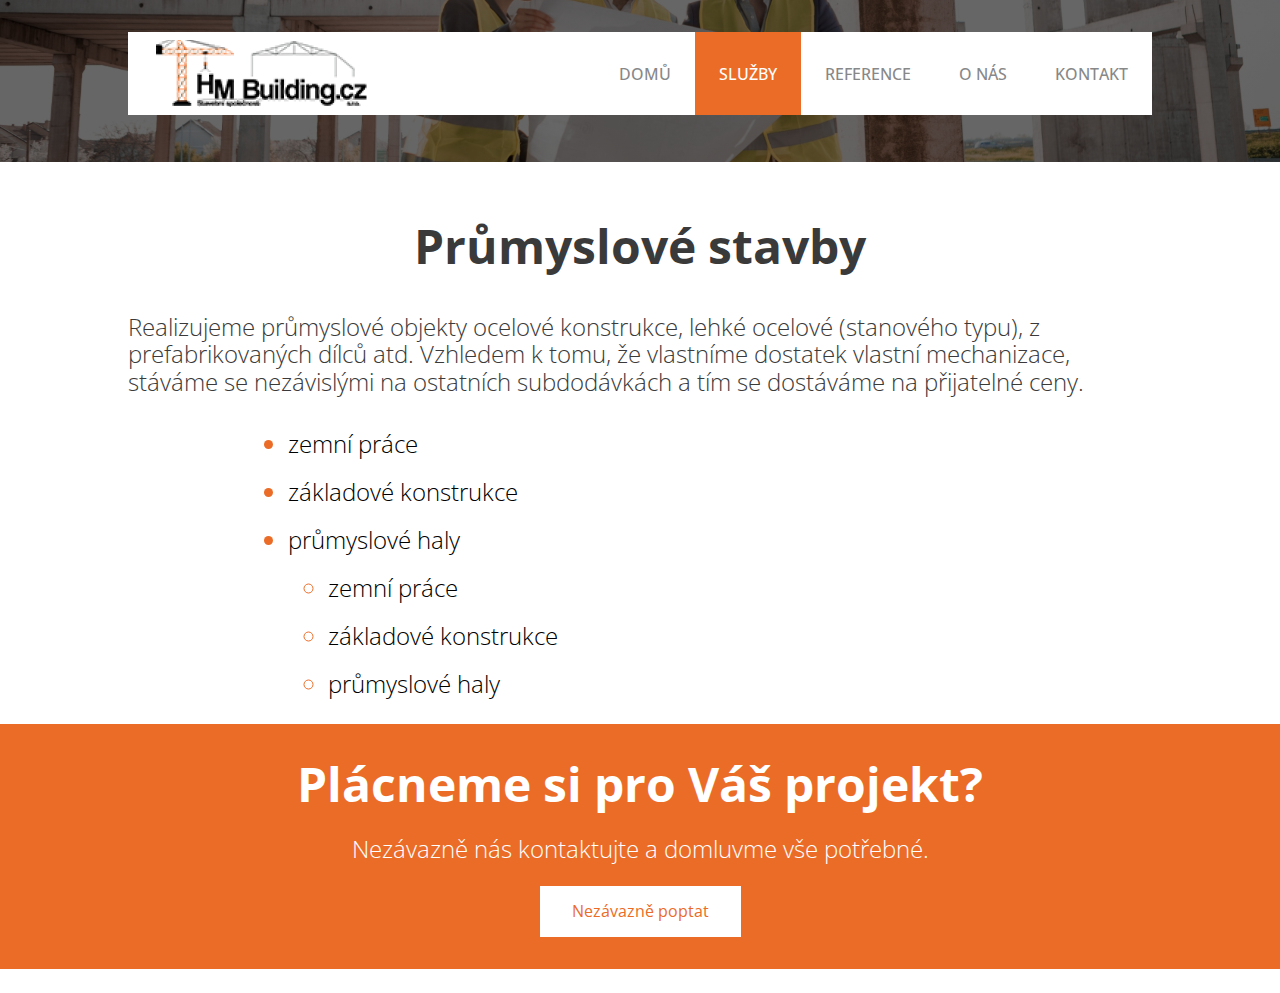
<file: pages/prumyslove-stavby.html>
<!DOCTYPE html>
<html lang="cs">

<head>
    <meta charset="UTF-8">
    <meta name="viewport" content="width=device-width, initial-scale=1.0">
    <meta http-equiv="X-UA-Compatible" content="ie=edge">
    <meta name="HM Building.cz s.r.o." content="liberecká stavební společnost">
    <meta name="keywords" content="html,cheatsheet" />
    <title>HM Building.cz s.r.o.</title>
    <link rel="logo" href="media/logo.png">
    <link type="text/css" rel="stylesheet" href="../styles/main-style.css">
    <link type="text/css" href="../styles/normalize.css" rel="stylesheet">

</head>

<body>
    <header class="no-header">
        <nav class="topnav" id="myTopnav">
            <div class="topnav-info">
                <a href="../index.html" class="lg"></a>
                <a class="icon" onclick="myFunction()" id="menu">
                    <p class="topnav-info-menu" id="menu">MENU</p>
                    <img src="../media/lines.svg" style="height: 50px; width: 50px;" id="menu" alt="menu">
                </a>
            </div>
            <menu class="links" id="menu-inside">
                <li><a href="../index.html">Domů</a></li>
                <li><a href="../index.html#sluzba" class="active">Služby</a></li>
                <li><a href="../index.html#reference">Reference</a></li>
                <li><a href="o-nas.html">O nás</a></li>
                <li><a href="kontakty.html">Kontakt</a></li>
            </menu>
        </nav>

    </header>
    <main class="content-wrapper">

        <div class="content-wrapper-info">
            <h2 class="content-wrapper-info-h">Průmyslové stavby</h2>
            <p class="content-wrapper-info-p content-wrapper-info-p-butno">Realizujeme průmyslové objekty ocelové konstrukce, lehké ocelové (stanového typu), z prefabrikovaných dílců atd. Vzhledem k tomu, že vlastníme dostatek vlastní mechanizace, stáváme se nezávislými na ostatních subdodávkách a tím se dostáváme na přijatelné ceny.</p>

            <ul class="content-wrapper__list">
                <li><span>zemní práce</span></li>
                <li><span>základové konstrukce</span></li>
                <li><span>průmyslové haly</span>

                    <ul>
                        <li><span>zemní práce</span></li>
                        <li><span>základové konstrukce</span></li>
                        <li><span>průmyslové haly</span></li>
                    </ul>

                </li>
            </ul>
        </div>
    </main>
    <footer class="footer">
        <p class="ftr-1st-text">Plácneme si pro Váš projekt?</p>
        <p class="ftr-2nd-text">Nezávazně nás kontaktujte a domluvme vše potřebné.</p>
        <a class="btn-ftr" href="kontakty.html">
            Nezávazně poptat
        </a>
    </footer>


    <script>
        var menuIcon = document.getElementById("menu")
        menuIcon.addEventListener('click', function() {
            if (document.getElementById("menu-inside").style.display == "flex") {
                document.getElementById("menu-inside").style.display = "none";
            } else {
                document.getElementById("menu-inside").style.display = "flex";
            }
        })

        window.addEventListener('click', function(e) {
            if (document.getElementById("menu-inside").style.display == "flex" &&
                e.target.id != "menu-inside" &&
                e.target.id != "menu") {
                document.getElementById("menu-inside").style.display = "none";
            }
        })
    </script>
</body></html>
</file>
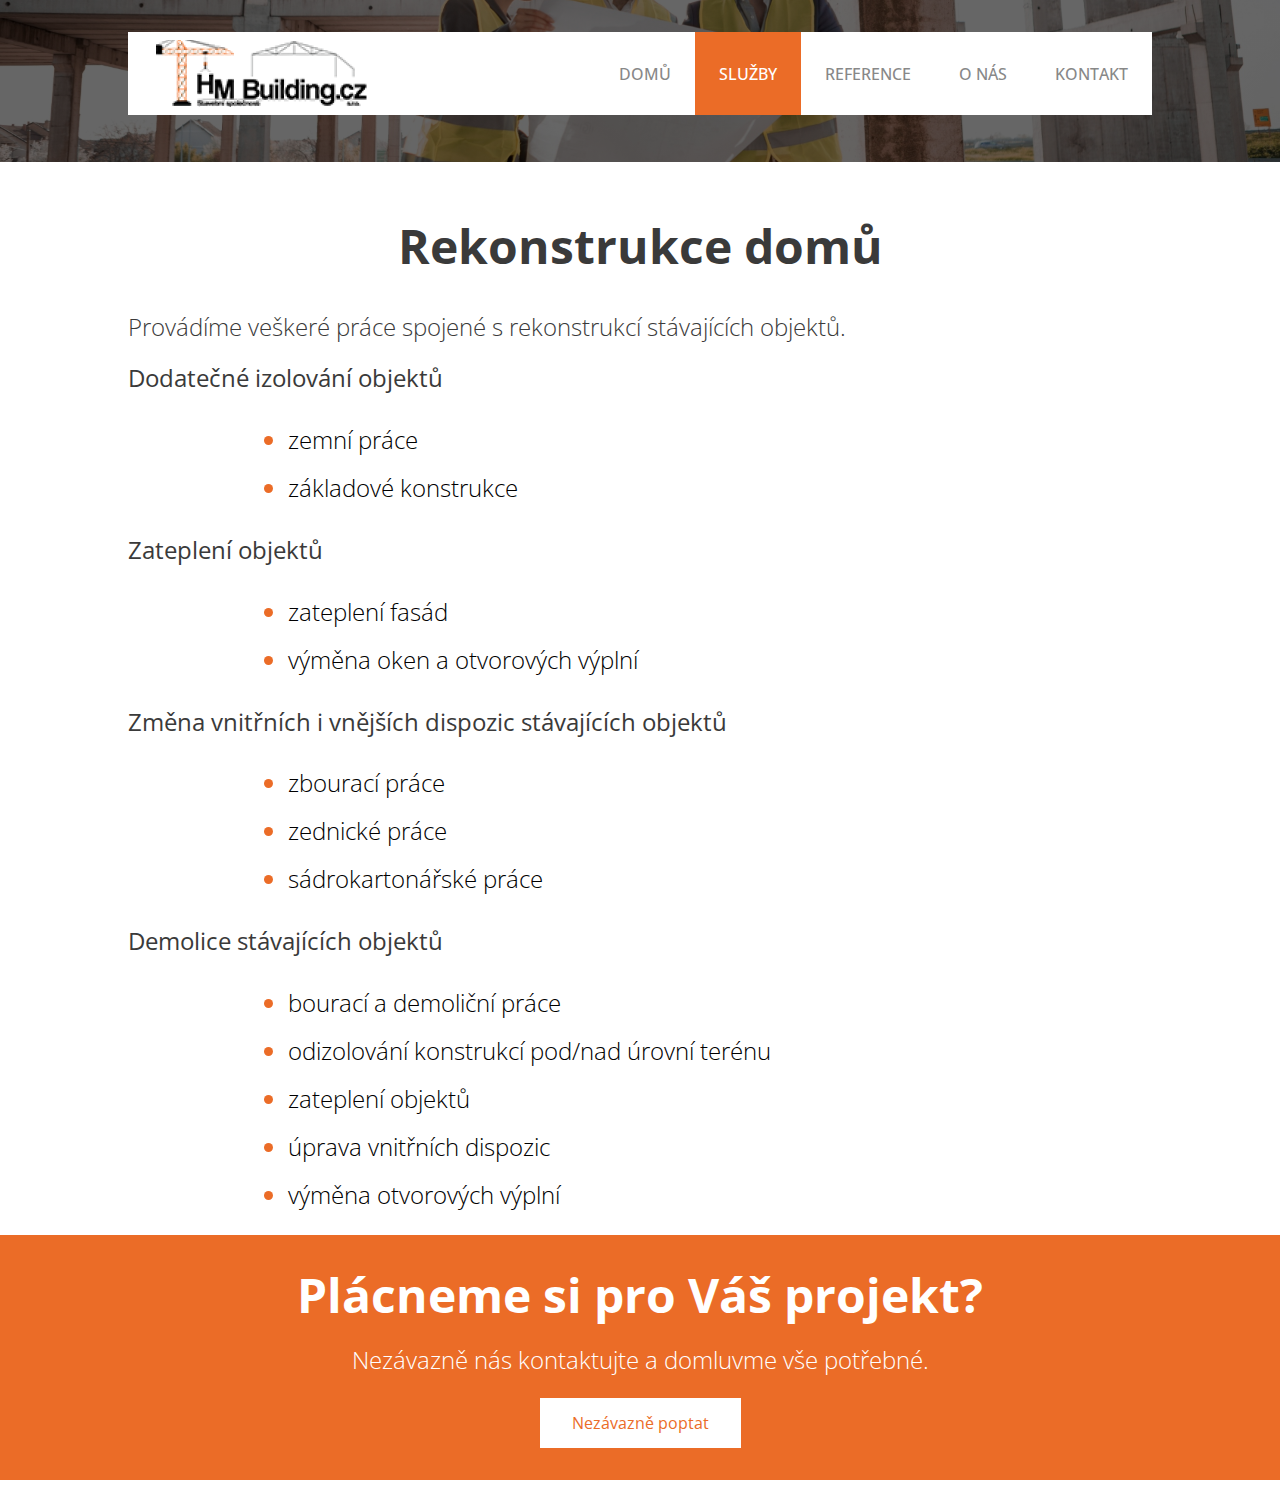
<file: pages/rekonstrukce-domu.html>
<!DOCTYPE html>
<html lang="cs">

<head>
    <meta charset="UTF-8">
    <meta name="viewport" content="width=device-width, initial-scale=1.0">
    <meta http-equiv="X-UA-Compatible" content="ie=edge">
    <meta name="HM Building.cz s.r.o." content="liberecká stavební společnost">
    <meta name="keywords" content="html,cheatsheet" />
    <title>HM Building.cz s.r.o.</title>
    <link rel="logo" href="media/logo.png">
    <link type="text/css" rel="stylesheet" href="../styles/main-style.css">
    <link type="text/css" href="../styles/normalize.css" rel="stylesheet">

</head>

<body>
    <header class="no-header">
        <nav class="topnav" id="myTopnav">
            <div class="topnav-info">
                <a href="../index.html" class="lg"></a>
                <a class="icon" onclick="myFunction()" id="menu">
                    <p class="topnav-info-menu" id="menu">MENU</p>
                    <img src="../media/lines.svg" style="height: 50px; width: 50px;" id="menu" alt="menu">
                </a>
            </div>
            <menu class="links" id="menu-inside">
                <li><a href="../index.html">Domů</a></li>
                <li><a href="../index.html#sluzba" class="active">Služby</a></li>
                <li><a href="../index.html#reference">Reference</a></li>
                <li><a href="o-nas.html">O nás</a></li>
                <li><a href="kontakty.html">Kontakt</a></li>
            </menu>
        </nav>

    </header>
    <main class="content-wrapper">

        <div class="content-wrapper-info">
            <h2 class="content-wrapper-info-h">Rekonstrukce domů</h2>
            <p class="content-wrapper-info-p content-wrapper-info-p-butno">
                Provádíme veškeré práce spojené s rekonstrukcí stávajících objektů.
            </p>

            <p class="content-wrapper-info-p content-wrapper-info-p-butno">
                <b>Dodatečné izolování objektů</b>
            </p>
            <ul class="content-wrapper__list">
                <li><span>zemní práce</span></li>
                <li><span>základové konstrukce</span></li>
            </ul>

            <p class="content-wrapper-info-p content-wrapper-info-p-butno">
                <b>Zateplení objektů</b>
            </p>
            <ul class="content-wrapper__list">
                <li><span>zateplení fasád</span></li>
                <li><span>výměna oken a otvorových výplní</span></li>
            </ul>

            <p class="content-wrapper-info-p content-wrapper-info-p-butno">
                <b>Změna vnitřních i vnějších dispozic stávajících objektů</b>
            </p>
            <ul class="content-wrapper__list">
                <li><span>zbourací práce</span></li>
                <li><span>zednické práce</span></li>
                <li><span>sádrokartonářské práce</span></li>
            </ul>

            <p class="content-wrapper-info-p content-wrapper-info-p-butno">
                <b>Demolice stávajících objektů</b>
            </p>
            <ul class="content-wrapper__list">
                <li><span>bourací a demoliční práce</span></li>
                <li><span>odizolování konstrukcí pod/nad úrovní terénu</span></li>
                <li><span>zateplení objektů</span></li>
                <li><span>úprava vnitřních dispozic </span></li>
                <li><span>výměna otvorových výplní</span></li>
            </ul>

        </div>
    </main>
    <footer class="footer">
        <p class="ftr-1st-text">Plácneme si pro Váš projekt?</p>
        <p class="ftr-2nd-text">Nezávazně nás kontaktujte a domluvme vše potřebné.</p>
        <a class="btn-ftr" href="kontakty.html">
            Nezávazně poptat
        </a>
    </footer>


    <script>
        var menuIcon = document.getElementById("menu")
        menuIcon.addEventListener('click', function() {
            if (document.getElementById("menu-inside").style.display == "flex") {
                document.getElementById("menu-inside").style.display = "none";
            } else {
                document.getElementById("menu-inside").style.display = "flex";
            }
        })

        window.addEventListener('click', function(e) {
            if (document.getElementById("menu-inside").style.display == "flex" &&
                e.target.id != "menu-inside" &&
                e.target.id != "menu") {
                document.getElementById("menu-inside").style.display = "none";
            }
        })
    </script>
</body></html>
</file>
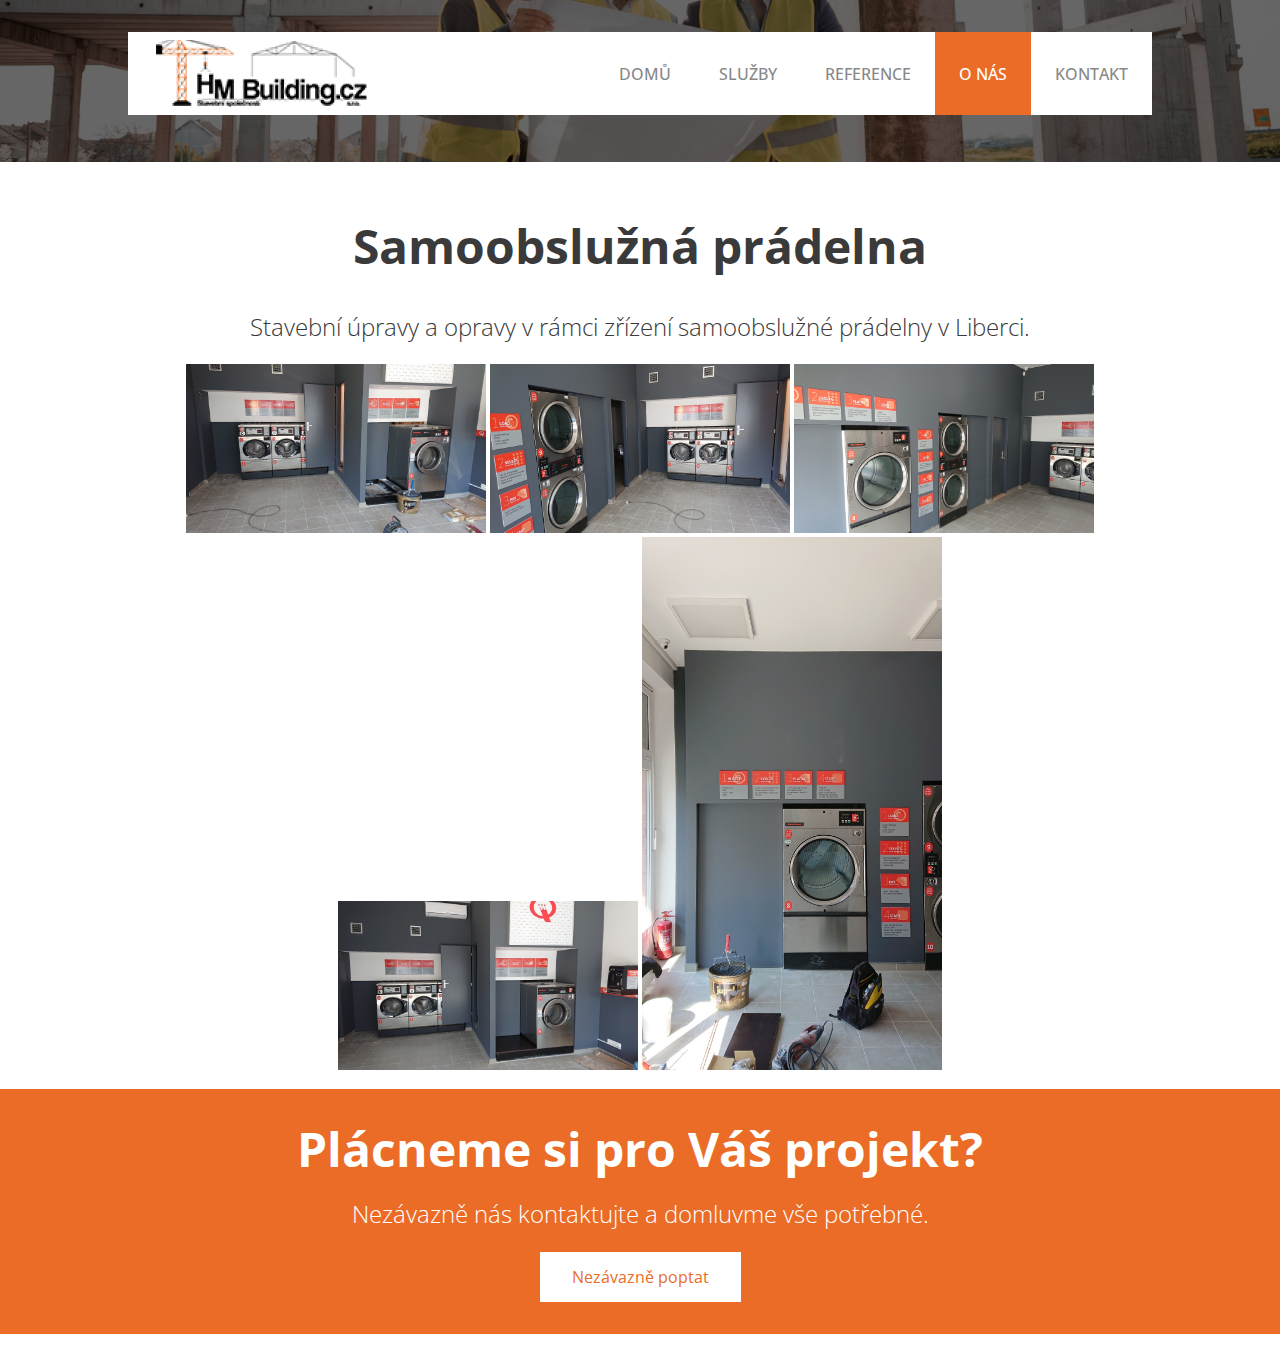
<file: pages/samoobsluzna-pradelna.html>
<!DOCTYPE html>
<html lang="cs">

<head>
    <meta charset="UTF-8">
    <meta name="viewport" content="width=device-width, initial-scale=1.0">
    <meta http-equiv="X-UA-Compatible" content="ie=edge">
    <meta name="HM Building.cz s.r.o." content="liberecká stavební společnost">
    <meta name="keywords" content="html,cheatsheet" />
    <title>HM Building.cz s.r.o.</title>
    <link rel="logo" href="media/logo.png">
    <link type="text/css" rel="stylesheet" href="../styles/main-style.css">
    <link type="text/css" href="../styles/normalize.css" rel="stylesheet">

</head>

<body>
    <header class="no-header">
        <nav class="topnav" id="myTopnav">
            <div class="topnav-info">
                <a href="../index.html" class="lg"></a>
                <a class="icon" onclick="myFunction()" id="menu">
                    <p class="topnav-info-menu" id="menu">MENU</p>
                    <img src="../media/lines.svg" style="height: 50px; width: 50px;" id="menu" alt="menu">
                </a>
            </div>
            <menu class="links" id="menu-inside">
                <li><a href="../index.html">Domů</a></li>
                <li><a href="./index.html#sluzba">Služby</a></li>
                <li><a href="../index.html#reference">Reference</a></li>
                <li><a href="o-nas.html" class="active">O nás</a></li>
                <li><a href="kontakty.html">Kontakt</a></li>
            </menu>
        </nav>

    </header>
    <main class="content-wrapper">

        <div class="content-wrapper-info">
            <h2 class="content-wrapper-info-h">Samoobslužná prádelna</h2>
            <p class="content-wrapper-info-p">
                Stavební úpravy a opravy v rámci zřízení samoobslužné prádelny v Liberci.
            </p>
            <div class="content-wrapper-info_images">
                <img src="../media/reference/pradelna/reference-pradelna-01.jpeg" alt="pradelna">
                <img src="../media/reference/pradelna/reference-pradelna-02.jpeg" alt="pradelna">
                <img src="../media/reference/pradelna/reference-pradelna-03.jpeg" alt="pradelna">
                <img src="../media/reference/pradelna/reference-pradelna-04.jpeg" alt="pradelna">
                <img src="../media/reference/pradelna/reference-pradelna-05.jpeg" alt="pradelna" class="tall">
            </div>
        </div>
    </main>
    <footer class="footer">
        <p class="ftr-1st-text">Plácneme si pro Váš projekt?</p>
        <p class="ftr-2nd-text">Nezávazně nás kontaktujte a domluvme vše potřebné.</p>
        <a class="btn-ftr" href="kontakty.html">
            Nezávazně poptat
        </a>
    </footer>


    <script>
        var menuIcon = document.getElementById("menu")
        menuIcon.addEventListener('click', function() {
            if (document.getElementById("menu-inside").style.display == "flex") {
                document.getElementById("menu-inside").style.display = "none";
            } else {
                document.getElementById("menu-inside").style.display = "flex";
            }
        })

        window.addEventListener('click', function(e) {
            if (document.getElementById("menu-inside").style.display == "flex" &&
                e.target.id != "menu-inside" &&
                e.target.id != "menu") {
                document.getElementById("menu-inside").style.display = "none";
            }
        })
    </script>
</body></html>
</file>
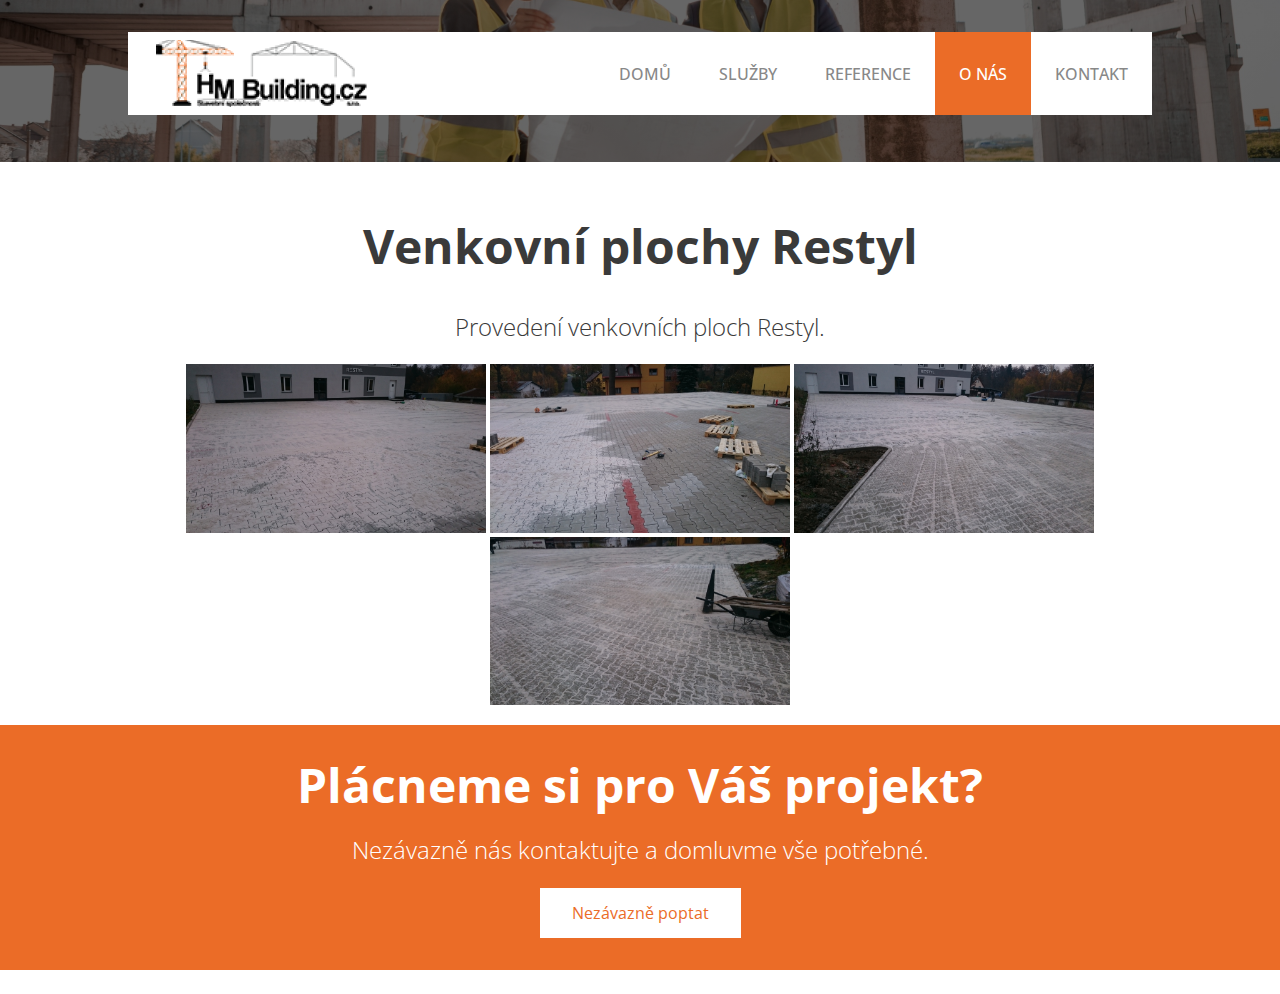
<file: pages/venkovni-plochy-restyl.html>
<!DOCTYPE html>
<html lang="cs">

<head>
    <meta charset="UTF-8">
    <meta name="viewport" content="width=device-width, initial-scale=1.0">
    <meta http-equiv="X-UA-Compatible" content="ie=edge">
    <meta name="HM Building.cz s.r.o." content="liberecká stavební společnost">
    <meta name="keywords" content="html,cheatsheet" />
    <title>HM Building.cz s.r.o.</title>
    <link rel="logo" href="media/logo.png">
    <link type="text/css" rel="stylesheet" href="../styles/main-style.css">
    <link type="text/css" href="../styles/normalize.css" rel="stylesheet">

</head>

<body>
    <header class="no-header">
        <nav class="topnav" id="myTopnav">
            <div class="topnav-info">
                <a href="../index.html" class="lg"></a>
                <a class="icon" onclick="myFunction()" id="menu">
                    <p class="topnav-info-menu" id="menu">MENU</p>
                    <img src="../media/lines.svg" style="height: 50px; width: 50px;" id="menu" alt="menu">
                </a>
            </div>
            <menu class="links" id="menu-inside">
                <li><a href="../index.html">Domů</a></li>
                <li><a href="./index.html#sluzba">Služby</a></li>
                <li><a href="../index.html#reference">Reference</a></li>
                <li><a href="o-nas.html" class="active">O nás</a></li>
                <li><a href="kontakty.html">Kontakt</a></li>
            </menu>
        </nav>

    </header>
    <main class="content-wrapper">

        <div class="content-wrapper-info">
            <h2 class="content-wrapper-info-h">Venkovní plochy Restyl</h2>
            <p class="content-wrapper-info-p">
                Provedení venkovních ploch Restyl.
            </p>
            <div class="content-wrapper-info_images">
                <img src="../media/reference/plochy-restyl/reference-restyl-01.jpeg" alt="plochy">
                <img src="../media/reference/plochy-restyl/reference-restyl-02.jpeg" alt="plochy">
                <img src="../media/reference/plochy-restyl/reference-restyl-03.jpeg" alt="plochy">
                <img src="../media/reference/plochy-restyl/reference-restyl-04.jpeg" alt="plochy">
            </div>
        </div>
    </main>
    <footer class="footer">
        <p class="ftr-1st-text">Plácneme si pro Váš projekt?</p>
        <p class="ftr-2nd-text">Nezávazně nás kontaktujte a domluvme vše potřebné.</p>
        <a class="btn-ftr" href="kontakty.html">
            Nezávazně poptat
        </a>
    </footer>


    <script>
        var menuIcon = document.getElementById("menu")
        menuIcon.addEventListener('click', function() {
            if (document.getElementById("menu-inside").style.display == "flex") {
                document.getElementById("menu-inside").style.display = "none";
            } else {
                document.getElementById("menu-inside").style.display = "flex";
            }
        })

        window.addEventListener('click', function(e) {
            if (document.getElementById("menu-inside").style.display == "flex" &&
                e.target.id != "menu-inside" &&
                e.target.id != "menu") {
                document.getElementById("menu-inside").style.display = "none";
            }
        })
    </script>
</body></html>
</file>
<file: styles/main-style.css>
@import url('https://fonts.googleapis.com/css2?family=Open+Sans:ital,wght@0,300;0,400;0,500;0,600;0,700;0,800;1,300;1,400;1,500;1,600;1,700;1,800&display=swap');

:root {
    color: #3a3a3a;
    --orange: #EB6C27;
    --white: #FFFFFF;
}

html {
    font-family: 'Open Sans';
    scroll-behavior: smooth;
}

.orange {
    color: var(--orange);
}

/* 
========================================== 
navbar
========================================== 
*/
.topnav {
    display: flex;
    justify-content: space-between;
    background-color: white;
    position: absolute;
    left: 10%;
    right: 10%;
    top: 2em;
}

.topnav-info {
    display: flex;
    flex-direction: row;
    align-items: center;
    justify-content: space-between;
}

.topnav .links {
    display: inline-flex;
    list-style: none;
    margin: 0;
    text-transform: uppercase;
}

.topnav .links a {
    text-align: center;
    color: #888888;
    text-decoration: none;
    height: 100%;
    display: flex;
    align-items: center;
    padding: 0 1.5em;
    font-weight: 500;
    font-size: 1em;
    line-height: 1.375em;
    text-transform: uppercase;
}

.topnav .links-open {
    display: inline-flex;
    list-style: none;
    margin: 0;
    text-transform: uppercase;
}

.topnav .links-open a {
    text-align: center;
    color: #888888;
    text-decoration: none;
    height: 100%;
    display: flex;
    align-items: center;
    padding: 0 1.5em;
    font-weight: 500;
    font-size: 1em;
    line-height: 1.375em;
    text-transform: uppercase;
}

.topnav .icon {
    display: none;
}

.topnav .icon p {
    margin: 0;
}

@media screen and (max-width: 1050px) {
    .topnav .links a {
        font-size: 1.3vw;
    }
}

.topnav .links a.active {
    color: white;
    background-color: var(--orange);
}

.topnav .lg {
    content: url(../media/logo.png);
    padding: 0.5em 0;
}

@media screen and (max-width: 850px) {
    .topnav {
        flex-direction: column;
        left: 0;
        right: 0;
        top: 0;
    }

    .topnav-info {
        padding: 0.5em;
    }

    .topnav .links-open::before {
        content: "";
        position: absolute;
        right: 0;
        top: 0;
        width: 0;
        height: 0;
        margin-right: cacl((46px - 25px) /2);
        transform: translateY(-100%);
        border: 12.5px solid white;
        border-bottom-color: var(--orange);
        border-bottom-style: solid;
        border-bottom-width: 25px;
        border-top: none;
    }

    .topnav .links {
        display: none;
    }

    .topnav .links-open {
        display: flex;
        flex-direction: column;
        background-color: var(--orange);
        padding: 1em;
    }

    .topnav .links-open a {
        color: white;
        text-decoration: underline;
        font-size: 1em;
        padding: 1.5em;
    }

    .topnav .icon {
        display: flex;
        flex-direction: column;
        text-align: center;
        padding: 0.5em;
    }

    .topnav .lg {
        content: url(../media/logo.png);
        height: 3.2em;
    }
}


/*==========================================*/



/* 
========================================== 
header
========================================== 
*/
header {
    background-image: radial-gradient(rgb(0, 0, 0, 0.6), rgb(0, 0, 0, 0.6)), url(../media/pageheader-1920w.jpg);
    background-size: cover;
    background-position: center;
    display: flex;
    flex-direction: column;
    justify-content: flex-end;
    height: 50vh;
}

.no-header {
    background-image: none;
    height: 10vh;
}

.header-welcome-info {
    text-align: center;
    color: white;
    padding-bottom: 1em;
}

.header-welcome-info p {
    margin: 0;
}

.header-welcome-info-btn {
    display: inline-block;
    display: none;
    text-decoration: none;
    color: white;
}

.header-welcome-info-name {
    font-size: 2em;
    font-weight: 800;
}

.header-welcome-info-desc {
    font-weight: 300;
    font-size: 1.2em;
    padding: 0.2em 0 1em;
}

@media screen and (min-width: 850px) {

    header {
        height: 100vh;
    }

    .no-header {
        background-image: radial-gradient(rgb(0, 0, 0, 0.6), rgb(0, 0, 0, 0.6)), url(../media/pageheader-1920w.jpg);
        height: 18vh;
    }

    .header-welcome-info {
        padding-bottom: 5em;
    }

    .header-welcome-info-name {
        font-size: 6em;
    }

    .header-welcome-info-desc {
        font-size: 3.5em;
    }

    .header-welcome-info-btn {
        background-color: var(--orange);
        padding: 1em 2em;
        display: inline-flex;
        gap: 1em;
        align-items: center;
        font-weight: 600;
        font-size: 1.2em;
    }
}

/*==========================================*/




/* 
========================================== 
content wrapper
========================================== 
*/
.content-wrapper {
    display: grid;
    grid-auto-columns: 10% 80% 10%;
    justify-content: center;
    text-align: left;
    padding-top: 1em;
    padding-bottom: 1em;
    grid-row-gap: 1em;
}

.content-wrapper-info {
    grid-column: 1/4;
    padding: 0 10%;
    justify-content: center;
    text-align: left;
}

.content-wrapper-info-h {
    font-weight: 700;
    font-size: 2em;
}

.content-wrapper-info-p {
    font-weight: 300;
    font-size: 1.15em;
}

.content-wrapper-combs {
    grid-column: 2/3;
    padding: 1em 0;
}

.content-wrapper-combs__img {
    border-radius: 0 30px;
    overflow: hidden;
}

.content-wrapper-combes__text {
    display: flex;
    flex-direction: column;
    justify-content: center;
}

.content-wrapper-combs__header {
    font-weight: 700;
    font-size: 1.5em;
    text-transform: capitalize;
}

.content-wrapper-combs__desc {
    font-size: 1em;
    line-height: 1.375em;
}

.content-wrapper-combs__btn {
    display: inline-block;
    padding: 0.5em;
    font-size: 1.2em;
    text-align: center;
    text-decoration: none;
    background-image: url("data:image/svg+xml,%3csvg width='100%25' height='100%25' xmlns='http://www.w3.org/2000/svg'%3e%3crect width='100%25' height='100%25' fill='none' stroke='%23EB6C27FF' stroke-width='3' stroke-dasharray='15%2c 10' stroke-dashoffset='31' stroke-linecap='square'/%3e%3c/svg%3e");
}

.content-wrapper-infostoppper {
    background-image: radial-gradient(transparent, rgb(0, 0, 0, 0.6)), url(../media/background-CTAblock-4460w.jpg);
    background-size: cover;
    background-position: center;
    grid-column: 1/4;
    color: var(--white);
    padding: 10%;
}

.content-wrapper-infostoppper__p {
    font-weight: 700;
    font-size: 1.2em;
    margin: 0;
    padding: 0 0 2em;
}

.content-wrapper-infostoppper__btn {
    display: inline-block;
    background-color: var(--orange);
    font-weight: 700;
    padding: 1em 2em;
    font-size: 1.2em;
    text-decoration: none;
    color: white;
}

.content-wrapper-reference {
    grid-column: 2/3;
    display: flex;
    flex-direction: column;
    justify-content: center;
}

.content-wrapper-reference-item {
    text-align: center;
    text-decoration: none;
    color: black;
}

.content-wrapper-reference-item__img {
    width: 100%;
}

.content-wrapper-reference-item__header {
    font-weight: 700;
    font-size: 1.5em;
    margin: 1em;
}

.content-wrapper-reference-item__p {
    font-weight: 400;
    font-size: 1em;
    margin: 0.5em 0 2em;
}

.content-wrapper__list {
    grid-column: 2/3;
    font-weight: 300;
    font-size: 1.15em;
    color: var(--orange);
    margin: 0;
    line-height: 2em;
    text-align: left;
    margin-left: -1em;
}

.content-wrapper__list span {
    color: black;
}

.content-wrapper-info-p-butno {
    text-align: left;
}

.content-wrapper-info-contacts {
    display: flex;
    flex-direction: column;
    gap: 3em;
    grid-column: 2/3;
    align-items: center;
}

.content-wrapper-info-contacts__item {
    display: flex;
    flex-direction: column;
    gap: 1em;
}

.content-wrapper-info-contacts__item a {
    display: flex;
    flex-direction: row;
    align-items: center;
    text-decoration: none;
    color: var(--orange);
    font-weight: 600;
    gap: 1em;
}

.mapa {
    background-image: url(../media/mapa.jpg);
    aspect-ratio: 1.62 / 1;
    background-size: contain;
    width: 100vw;
    margin-left: -10%;
    margin-right: -10%;
}

.content-wrapper-info__icon {
    aspect-ratio: 1/1;
    width: 1.5em;
    display: flex;
    padding: 1em;
    justify-content: center;
    align-content: center;
    background-color: var(--orange);
    border-radius: 50px;
}

.content-wrapper-info__input {
    display: flex;
    flex-direction: column;
    gap: 1em;
    max-width: 100%;
}

.input-box {
    border: 1px solid var(--orange);
    padding: 0.8em;
}

.input-box_big {}

.content-wrapper-info_images {
    grid-auto-columns: repeat(auto-fit, 320px);
    grid-auto-rows: auto;
    grid-gap: 1em;
}

.content-wrapper-info_images img {
    max-width: 300px;
}

.tall {
    grid-row-start: span 3;
}

@media screen and (min-width: 850px) {

    .content-wrapper-info {
        padding: 0 10%;
        text-align: center;
    }

    .content-wrapper-info-h {
        font-size: 3em;
    }

    .content-wrapper-info-p {
        font-size: 1.5em;
    }

    .content-wrapper-combs {
        display: flex;
        flex-direction: row;
        gap: 10%;
    }

    .content-wrapper-combs__img {
        width: 50%;
    }

    .content-wrapper-combes__text {
        width: 50%;
    }

    .content-wrapper-combs:nth-child(odd) {
        display: flex;
        flex-direction: row-reverse;
    }

    .content-wrapper-combs__header {
        text-transform: uppercase;
    }

    .content-wrapper-infostoppper {
        grid-column: 1/4;
        padding: 5% 10%;
    }

    .content-wrapper-infostoppper__p {
        font-size: 1.5em;
    }

    .content-wrapper-infostoppper__btn {
        padding: 1em 2em;
        font-size: 1.2em;
    }

    .content-wrapper-reference {
        grid-column: 2/3;
        display: flex;
        flex-direction: row;
        gap: 1em;
    }

    .content-wrapper-reference-item {}

    .content-wrapper-reference-item:hover {}

    .content-wrapper-reference-item__header {
        display: none;
    }

    .content-wrapper-reference-item__header:hover {}

    .content-wrapper-reference-item__p {
        display: none;
    }

    .content-wrapper-reference-item__p:hover {}

    .content-wrapper__list {
        margin-left: 5em;
        font-size: 1.5em;
    }

    .content-wrapper-info-contacts {
        display: flex;
        flex-direction: row;
        gap: 3em;
        grid-column: 2/3;
    }

    .content-wrapper-info-contacts__item {
        width: 100%;
    }

    .mapa {
        background-image: radial-gradient(rgb(235, 108, 39, 0.5), rgb(235, 108, 39, 0.5)), url(../media/mapa.jpg);
        aspect-ratio: 1.62 / 1;
        width: 1714px;
        height: 577px;
        margin: 0;
    }

    .content-wrapper-info__icon {
        aspect-ratio: 1/1;
        width: 1.5em;
        display: flex;
        padding: 1em;
        justify-content: center;
        align-content: center;
        background-color: var(--orange);
        border-radius: 50px;
    }

    .content-wrapper-info__input {
        max-width: 50%;
    }
}

/*==========================================*/



/* 
========================================== 
footer
========================================== 
*/
.footer {
    bottom: 0;
    right: 0;
    left: 0;
    background-color: var(--orange);
    color: var(--white);
    display: flex;
    flex-direction: column;
    align-items: center;
    text-align: center;
    gap: 1.5em;
    margin: 0 0 1.5em;
    padding-top: 1em;
    padding-bottom: 1em;
}

.ftr-1st-text {
    font-weight: 700;
    font-size: 1.5em;
    margin: 0;
}

.ftr-2nd-text {
    font-weight: 300;
    font-size: 1.3em;
    margin: 0;
}

.btn-ftr {
    display: inline-block;
    background-color: var(--white);
    border: none;
    color: var(--orange);
    margin: 0;
    padding: 1.1em 2em;
    text-decoration: none;
}

@media screen and (min-width: 850px) {
    .footer {
        padding: 2em 0;
    }

    .ftr-1st-text {
        font-size: 3em;
    }

    .ftr-2nd-text {
        font-size: 1.5em;
    }

    .btn-ftr {
        padding: 1em 2em;
    }
}

/*==========================================*/

.image-responsive {
    height: 100%;
    width: 100%;
    object-fit: cover;
    object-position: center;
}
</file>
